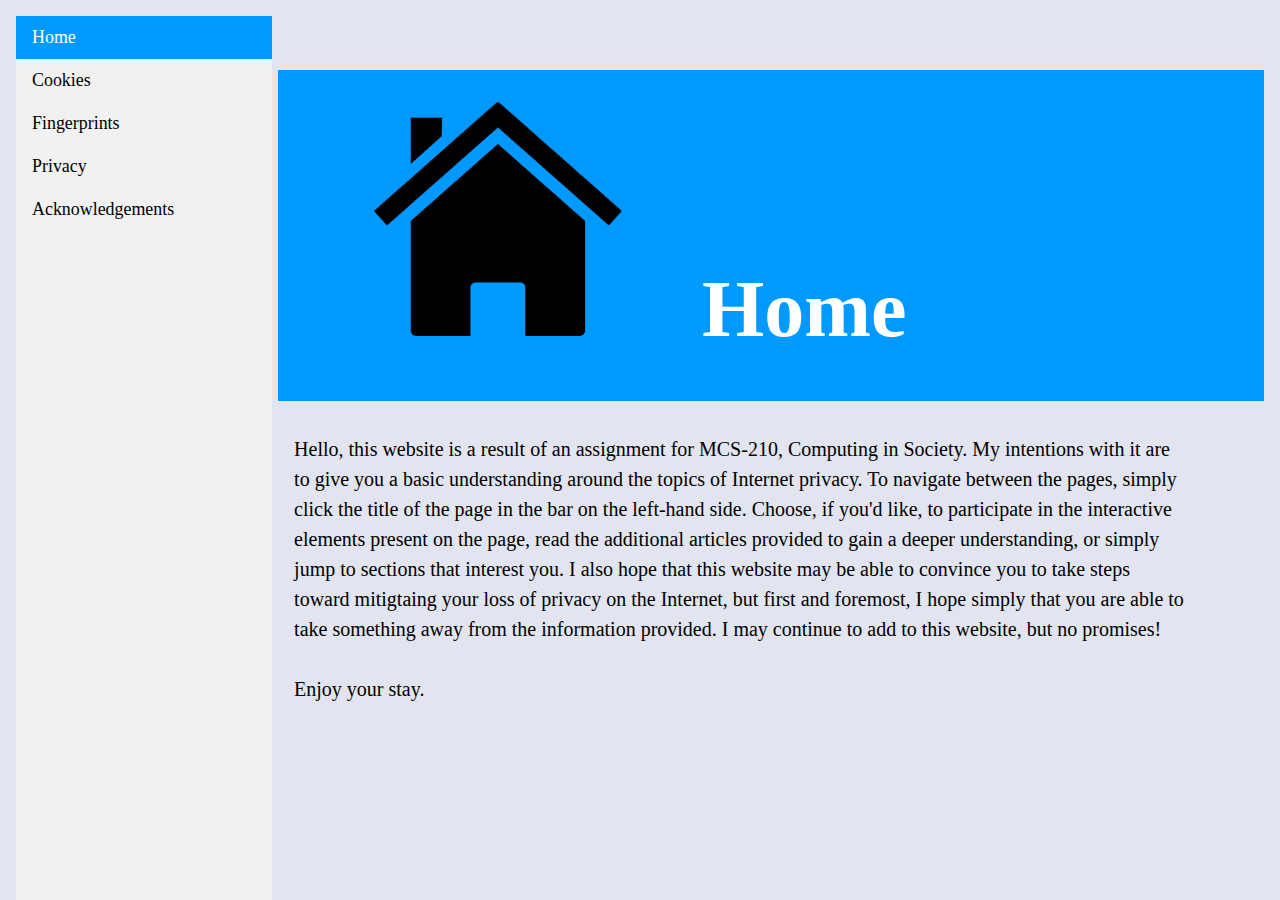
<file: index.html>
<!DOCTYPE html>

<html lang="en">
    <head>
        <link href="https://cdn.jsdelivr.net/npm/bootstrap@5.0.2/dist/css/bootstrap.min.css" rel="stylesheet" integrity="sha384-EVSTQN3/azprG1Anm3QDgpJLIm9Nao0Yz1ztcQTwFspd3yD65VohhpuuCOmLASjC" crossorigin="anonymous">
        <script src="https://cdn.jsdelivr.net/npm/bootstrap@5.0.2/dist/js/bootstrap.bundle.min.js" integrity="sha384-MrcW6ZMFYlzcLA8Nl+NtUVF0sA7MsXsP1UyJoMp4YLEuNSfAP+JcXn/tWtIaxVXM" crossorigin="anonymous"></script>
        <meta name="viewport" content="width=device-width, initial-scale=1.0">
        <link rel="icon" type="image/x-icon" href="https://fonts.gstatic.com/s/e/notoemoji/15.0/1f5ff/32.png">
        <title>Internet Privacy</title>

        <link href="styles.css" rel="stylesheet">
        <script src="script.js"></script>
    </head>
    <body>
        <ul class="navbar" aria-label="site" role="navigation">
            <li><n onclick="location.href='index.html';" class="active"> Home </n></li>
            <li><n onclick="location.href='cookies.html';"> Cookies </n></li>
            <li><n onclick="location.href='fingerprints.html';"> Fingerprints </n></li>
            <li><n onclick="location.href='privacy.html';"> Privacy </n></li>
            <li><n onclick="location.href='acknowledgements.html';">Acknowledgements</n></li>
        </ul>
        <h1 class="header"><img class="header_img" src="home.png" alt="cookie" width=26%>Home</h1>
        <p>
            Hello, this website is a result of an assignment for MCS-210, Computing in Society. My intentions with it are to give you a basic understanding
            around the topics of Internet privacy. To navigate between the pages, simply click the title of the page in the bar on the left-hand side.
            Choose, if you'd like, to participate in the interactive elements present on the page, read the additional articles provided to gain a deeper
            understanding, or simply jump to sections that interest you. I also hope that this website may be able to convince you to take steps toward
            mitigtaing your loss of privacy on the Internet, but first and foremost, I hope simply that you are able to take something away from the
            information provided. I may continue to add to this website, but no promises!<br><br>
            Enjoy your stay.
        </p>
    </body>
</html>
</file>
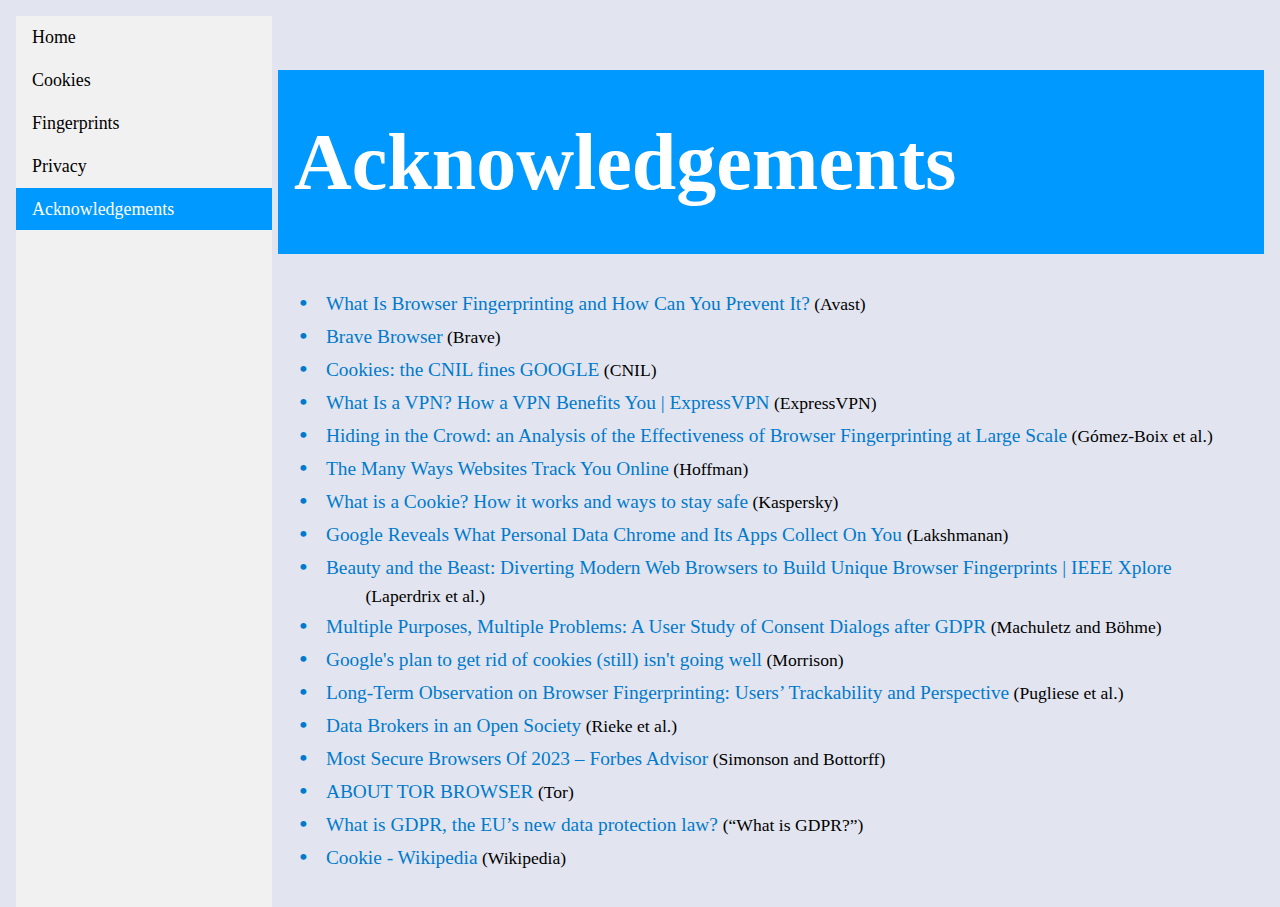
<file: acknowledgements.html>
<!DOCTYPE html>

<html lang="en">
    <head>
        <link href="https://cdn.jsdelivr.net/npm/bootstrap@5.0.2/dist/css/bootstrap.min.css" rel="stylesheet" integrity="sha384-EVSTQN3/azprG1Anm3QDgpJLIm9Nao0Yz1ztcQTwFspd3yD65VohhpuuCOmLASjC" crossorigin="anonymous">
        <script src="https://cdn.jsdelivr.net/npm/bootstrap@5.0.2/dist/js/bootstrap.bundle.min.js" integrity="sha384-MrcW6ZMFYlzcLA8Nl+NtUVF0sA7MsXsP1UyJoMp4YLEuNSfAP+JcXn/tWtIaxVXM" crossorigin="anonymous"></script>
        <meta name="viewport" content="width=device-width, initial-scale=1.0">
        <link rel="icon" type="image/x-icon" href="https://fonts.gstatic.com/s/e/notoemoji/15.0/1f5ff/32.png">
        <title>Internet Privacy</title>

        <link href="styles.css" rel="stylesheet">
        <script src="script.js"></script>
    </head>
    <body>
        <ul class="navbar" aria-label="site" role="navigation">
            <li><n onclick="location.href='index.html';">Home</n></li>
            <li><n onclick="location.href='cookies.html';">Cookies</n></li>
            <li><n onclick="location.href='fingerprints.html';">Fingerprints</n></li>
            <li><n onclick="location.href='privacy.html';">Privacy</n></li>
            <li><n onclick="location.href='acknowledgements.html';" class="active">Acknowledgements</n></li>
        </ul>
        <h1 class="header">Acknowledgements</h1>
        <ul class="bullet-list">
            <li>
                <a href="https://www.avast.com/c-what-is-browser-fingerprinting" target="_blank">
                What Is Browser Fingerprinting and How Can You Prevent It?</a> (Avast)
            </li>
            <li>
                <a href="https://brave.com/" target="_blank">Brave Browser</a> (Brave)
            </li>
            <li>
                <a href="https://www.cnil.fr/en/cookies-cnil-fines-google-total-150-million-euros-and-facebook-60-million-euros-non-compliance"
                target="_blank">Cookies: the CNIL fines GOOGLE</a> (CNIL)
            </li>
            <li>
                <a href="https://www.expressvpn.com/what-is-vpn#how-does-it-work" target="_blank">
                What Is a VPN? How a VPN Benefits You | ExpressVPN</a> (ExpressVPN)
            </li>
            <li>
                <a href="https://dl.acm.org/doi/pdf/10.1145/3178876.3186097" target="_blank">
                Hiding in the Crowd: an Analysis of the Effectiveness of Browser Fingerprinting at Large Scale</a> (Gómez-Boix et al.)
            </li>
            <li>
                <a href="https://www.howtogeek.com/115483/htg-explains-learn-how-websites-are-tracking-you-online/" target="_blank">
                The Many Ways Websites Track You Online</a>
                (Hoffman)
            </li>
            <li>
                <a href="https://www.kaspersky.com/resource-center/definitions/cookies" target="_blank">
                What is a Cookie? How it works and ways to stay safe</a>
                (Kaspersky)
            </li>
            <li>
                <a href="https://thehackernews.com/2021/03/google-to-reveals-what-personal-data.html" target="_blank">
                Google Reveals What Personal Data Chrome and Its Apps
                Collect On You </a> (Lakshmanan)
            </li>
            <li>
                <a href="https://ieeexplore.ieee.org/abstract/document/7546540"  target="_blank">
                Beauty and the Beast: Diverting Modern Web Browsers to Build Unique Browser Fingerprints | IEEE Xplore</a>
                (Laperdrix et al.)
            </li>
            <li>
                <a href="https://arxiv.org/abs/1908.10048" target="_blank">Multiple Purposes, Multiple Problems:
                A User Study of Consent Dialogs after GDPR</a>  (Machuletz and Böhme)
            </li>
            <li>
                <a href="https://www.vox.com/recode/2021/6/24/22548700/google-cookies-ban-delay-floc-tracking" target="_blank">
                Google's plan to get rid of cookies (still) isn't going well</a> (Morrison)
            </li>
            <li>
                <a href="https://petsymposium.org/popets/2020/popets-2020-0041.pdf" target="_blank"
                >Long-Term Observation on Browser Fingerprinting: Users’ Trackability and Perspective</a> (Pugliese et al.)
            </li>
            <li>
                <a href="https://pure.uva.nl/ws/files/42705994/9034957.pdf" target="_blank">
                Data Brokers in an Open Society</a> (Rieke et al.)
            </li>
            <li>
                <a href="https://www.forbes.com/advisor/business/software/secure-browsers/" target="_blank"
                >Most Secure Browsers Of 2023 – Forbes Advisor</a> (Simonson and Bottorff)
            </li>
            <li>
                <a href="https://tb-manual.torproject.org/about/" target="_blank">ABOUT TOR BROWSER</a> (Tor)
            </li>
            <li>
                <a href="https://gdpr.eu/what-is-gdpr/" target="_blank">What is GDPR, the EU’s new data protection law?
                </a> (“What is GDPR?”)
            </li>
            <li id="wiki">
                <a class="fakelink">Cookie - Wikipedia</a>
                (Wikipedia)
            </li>
        </ul>
        <script>
            document.getElementById('wiki').addEventListener('click', function(event) {
                alert("I didn't actually cite Wikipedia");
                window.open("https://www.youtube.com/watch?v=dQw4w9WgXcQ_blank");
            });

        </script>
    </body>
</html>
</file>
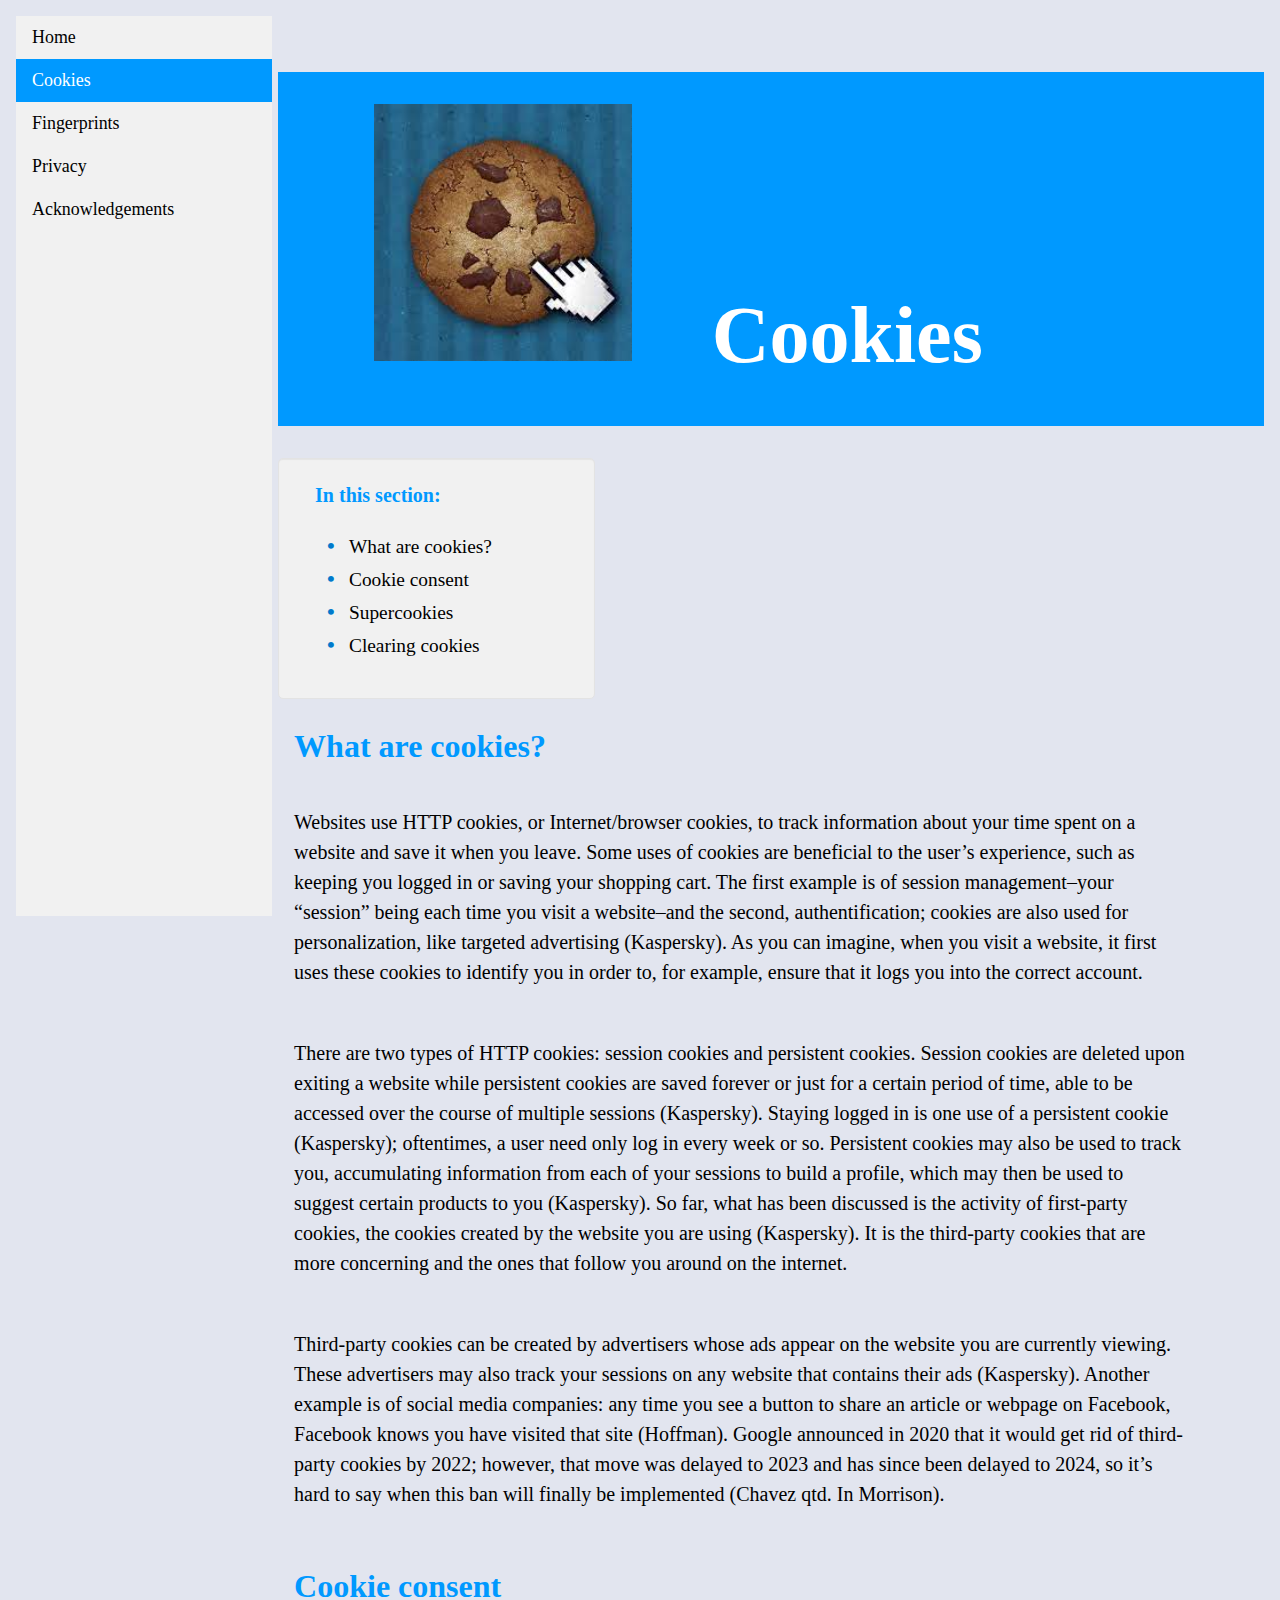
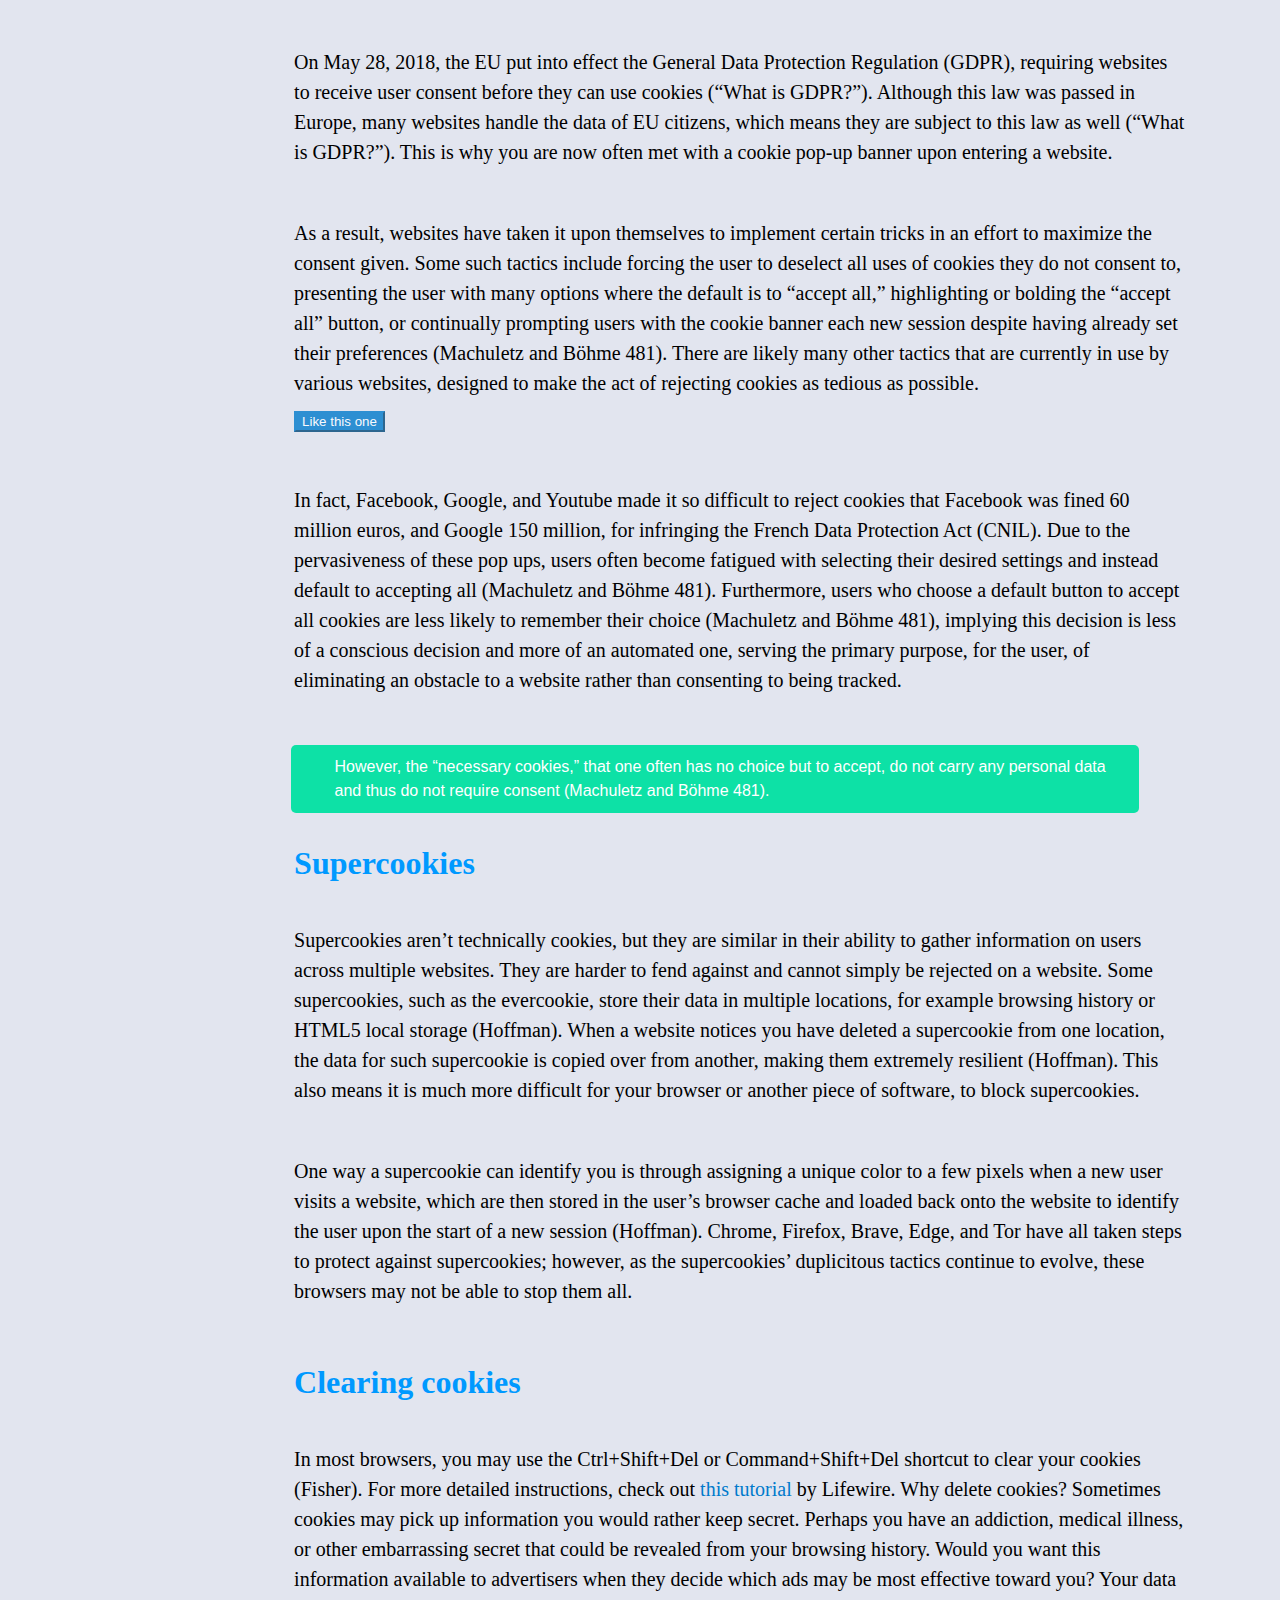
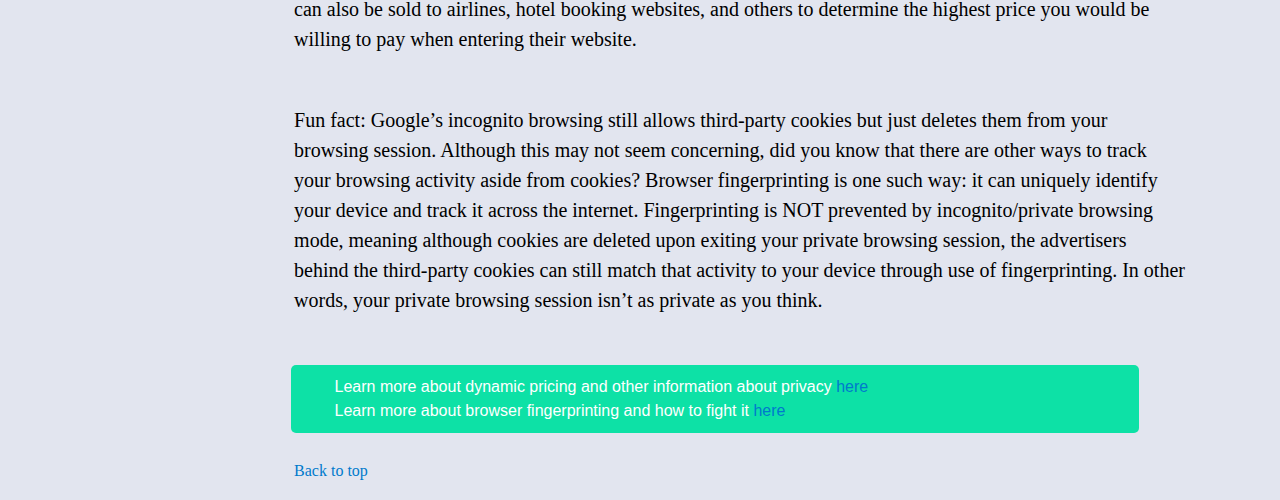
<file: cookies.html>
<!DOCTYPE html>

<html lang="en">
    <head>
        <link href="https://cdn.jsdelivr.net/npm/bootstrap@5.0.2/dist/css/bootstrap.min.css" rel="stylesheet" integrity="sha384-EVSTQN3/azprG1Anm3QDgpJLIm9Nao0Yz1ztcQTwFspd3yD65VohhpuuCOmLASjC" crossorigin="anonymous">
        <script src="https://cdn.jsdelivr.net/npm/bootstrap@5.0.2/dist/js/bootstrap.bundle.min.js" integrity="sha384-MrcW6ZMFYlzcLA8Nl+NtUVF0sA7MsXsP1UyJoMp4YLEuNSfAP+JcXn/tWtIaxVXM" crossorigin="anonymous"></script>
        <meta name="viewport" content="width=device-width, initial-scale=1.0">
        <link rel="icon" type="image/x-icon" href="https://fonts.gstatic.com/s/e/notoemoji/15.0/1f5ff/32.png">
        <title>Internet Privacy</title>

        <link href="styles.css" rel="stylesheet">
        <script type="text/javascript" src="script.js"></script>
    </head>
    <body>
        <ul class="navbar" aria-label="site" role="navigation">
            <li><n onclick="location.href='index.html';">Home</n></li>
            <li><n onclick="location.href='cookies.html';" class="active">Cookies</n></li>
            <li><n onclick="location.href='fingerprints.html';">Fingerprints</n></li>
            <li><n onclick="location.href='privacy.html';">Privacy</n></li>
            <li><n onclick="location.href='acknowledgements.html';">Acknowledgements</n></li>
        </ul>
        <div id="counter" class="ndiv"></div>
        <h1 class="header"><img class="header_img" usemap="#cookiemap" src="cookie_clicker.jpg" alt="cookie" width=27%>Cookies</h1>
        <map name="cookiemap">
            <area id="counter_plus" shape="circle" coords="160,80,63">
        </map>
        <br style="display:none;">
        <div class="container-box" aria-label="page" role="navigation">
            <div class="content-header">In this section:</div>
            <ul class="content-box">
                <li><a onclick="location.href='#c_definition';">What are cookies?</a></li>
                <li><a onclick="location.href='#consent';">Cookie consent</a></li>
                <li><a onclick="location.href='#supercookies';">Supercookies</a></li>
                <li><a onclick="location.href='#clearing';">Clearing cookies</a></li>
            </ul>
        </div>
        <h1 class="heading" id="c_definition">What are cookies?</h1>
        <p>
            Websites use HTTP cookies, or Internet/browser cookies, to track information about your time spent on a website and save it when you leave.
            Some uses of cookies are beneficial to the user’s experience, such as keeping you logged in or saving your shopping cart. The first example
            is of session management–your “session” being each time you visit a website–and the second, authentification; cookies are also used for
            personalization, like targeted advertising (Kaspersky). As you can imagine, when you visit a website, it first uses these cookies to identify
            you in order to, for example, ensure that it logs you into the correct account.
        </p>
        <p>
            There are two types of HTTP cookies: session cookies and persistent cookies. Session cookies are deleted upon exiting a website while
            persistent cookies are saved forever or just for a certain period of time, able to be accessed over the course of multiple sessions
            (Kaspersky). Staying logged in is one use of a persistent cookie (Kaspersky); oftentimes, a user need only log in every week or so.
            Persistent cookies may also be used to track you, accumulating information from each of your sessions to build a profile, which may then
            be used to suggest certain products to you (Kaspersky). So far, what has been discussed is the activity of first-party cookies, the cookies
            created by the website you are using (Kaspersky). It is the third-party cookies that are more concerning and the ones that follow you around
            on the internet.
        </p>
        <p>
            Third-party cookies can be created by advertisers whose ads appear on the website you are currently viewing. These advertisers may also
            track your sessions on any website that contains their ads (Kaspersky). Another example is of social media companies: any time you see a
            button to share an article or webpage on Facebook, Facebook knows you have visited that site (Hoffman). Google announced in 2020 that it
            would get rid of third-party cookies by 2022; however, that move was delayed to 2023 and has since been delayed to 2024, so it’s hard to
            say when this ban will finally be implemented (Chavez qtd. In Morrison).
        </p>
        <h1 class="heading" id="consent">Cookie consent</h1>
        <p>
            On May 28, 2018, the EU put into effect the General Data Protection Regulation (GDPR), requiring websites to receive user consent before
            they can use cookies (“What is GDPR?”). Although this law was passed in Europe, many websites handle the data of EU citizens, which means
            they are subject to this law as well (“What is GDPR?”). This is why you are now often met with a cookie pop-up banner upon entering a website.
        </p>
        <p>
            As a result, websites have taken it upon themselves to implement certain tricks in an effort to maximize the consent given. Some such
            tactics include forcing the user to deselect all uses of cookies they do not consent to, presenting the user with many options where the
            default is to “accept all,” highlighting or bolding the “accept all” button, or continually prompting users with the cookie banner each
            new session despite having already set their preferences (Machuletz and Böhme 481). There are likely many other tactics that are currently
            in use by various websites, designed to make the act of rejecting cookies as tedious as possible. <br>
            <button id="open_banner">Like this one</button>
        </p>
        <div id="snackbar" aria-label="popup-content" role="complementary">Don't worry, this website doesn't actually collect cookies.</div>
        <div id="cookie_banner" class="popup" aria-label="cookie banner" role="complementary">
            <div class="popup-content" style="height:30%">
                <h2 class="popup-heading" style="color: #007acc; text-align: left;">This website uses cookies.</h2>
                <div style="max-width:100%;">Cookies help us By clicking “Accept all cookies”, you agree that we can store cookies on your device and
                    disclose information in accordance with our cookies policy.<br><br><br><br></div>
                <button id="accept_cookies" style="opacity:100%;">Accept all cookies</button>
                <button id="reject_cookies" style="opacity:100%;">Reject all cookies</button>
            </div>
        </div>
        <div id="certificate" class="popup" aria-label="certificate banner" role="complementary">
            <div class="popup-content" style="width:80%; max-height:100%">
                <h2 class="popup-heading">Congratulations!</h2>
                <div style="font-size: 1.1em; max-width:100%; max-height:100%">
                    You managed to evade the cookies. Feel free to download, print, or save this certificate as your wallpaper to serve as a reminder of
                    your accomplishment.<br>
                <img src="certificate.png" alt="certificate of completion" class="popup-image">
            </div>
            <p><br></p>

            <a href="certificate.png" download>
                <button type="button" class="button" id="d_certificate">Download</button>
            </a>
            <button type="button" id="p_certificate">Print</button>
            </div>
        </div>
        <p>
            In fact, Facebook, Google, and Youtube made it so difficult to reject cookies that Facebook was fined 60 million euros, and Google 150
            million, for infringing the French Data Protection Act (CNIL). Due to the pervasiveness of these pop ups, users often become fatigued with
            selecting their desired settings and instead default to accepting all (Machuletz and Böhme 481). Furthermore, users who choose a default
            button to accept all cookies are less likely to remember their choice (Machuletz and Böhme 481), implying this decision is less of a
            conscious decision and more of an automated one, serving the primary purpose, for the user, of eliminating an obstacle to a website rather
            than consenting to being tracked.
        </p>
        <div class="tip" aria-label="tip" role="complementary">However, the “necessary cookies,” that one often has no choice but to accept, do not carry
            any personal data and thus do not require consent
            (Machuletz and Böhme 481).</div>
        <h1 id="supercookies" class="heading">Supercookies</h1>
        <p>
            Supercookies aren’t technically cookies, but they are similar in their ability to gather information on users across multiple websites.
            They are harder to fend against and cannot simply be rejected on a website. Some supercookies, such as the evercookie, store their data
            in multiple locations, for example browsing history or HTML5 local storage (Hoffman). When a website notices you have deleted a supercookie
            from one location, the data for such supercookie is copied over from another, making them extremely resilient (Hoffman). This also means it
            is much more difficult for your browser or another piece of software, to block supercookies.
        </p>
        <p>
            One way a supercookie can identify you is through assigning a unique color to a few pixels when a new user visits a website, which are then
            stored in the user’s browser cache and loaded back onto the website to identify the user upon the start of a new session (Hoffman). Chrome,
            Firefox, Brave, Edge, and Tor have all taken steps to protect against supercookies; however, as the supercookies’ duplicitous tactics continue
            to evolve, these browsers may not be able to stop them all.
        </p>
        <h1 id="clearing" class="heading">Clearing cookies</h1>
        <p>
            In most browsers, you may use the Ctrl+Shift+Del or Command+Shift+Del shortcut to clear your cookies (Fisher). For more detailed instructions,
            check out <a href= "https://www.lifewire.com/how-to-delete-cookies-2617981" target="_blank">this tutorial</a>
            by Lifewire.
            Why delete cookies? Sometimes cookies may pick up information you would rather keep secret. Perhaps you have an addiction, medical illness,
            or other embarrassing secret that could be revealed from your browsing history. Would you want this information available to advertisers
            when they decide which ads may be most effective toward you? Your data can also be sold to airlines, hotel booking websites, and others to
            determine the highest price you would be willing to pay when entering their website.
        </p>
        <p>
            Fun fact: Google’s incognito browsing still allows third-party cookies but just deletes them from your browsing session. Although this may
            not seem concerning, did you know that there are other ways to track your browsing activity aside from cookies? Browser fingerprinting is
            one such way: it can uniquely identify your device and track it across the internet. Fingerprinting is NOT prevented by incognito/private
            browsing mode, meaning although cookies are deleted upon exiting your private browsing session, the advertisers behind the third-party
            cookies can still match that activity to your device through use of fingerprinting. In other words, your private browsing session isn’t
            as private as you think.
        </p>
        <div class="tip" aria-label="tip" role="complementary">
            Learn more about dynamic pricing and other information about privacy <a href="privacy.html" target="_blank">here</a> <br>
            Learn more about browser fingerprinting and how to fight it <a href="fingerprints.html" target="_blank">here</a>
        </div>
        <footer class="ndiv"><a href="cookies.html">Back to top</a></footer>


        <script>
            const button = document.getElementById("reject_cookies");
            var posInfo = button.getBoundingClientRect();
            const buttonWidth = posInfo.width;
            const buttonHeight = posInfo.height;
            const maxWidth = (window.innerWidth * 0.65) - buttonWidth;
            const maxHeight = (window.innerHeight *0.9)- buttonHeight;
            const snackbar = document.getElementById("snackbar");

            /* Opens and closes the popup */
            open_banner.addEventListener("click", function () {
                cookie_banner.classList.add("show");
                /* Reset the position each time popup opens */
                /* the best solution I could find */
                button.style.left = 0;
                button.style.top = 0;
                button.style.marginTop = "34%";
                button.style.marginLeft = "52%";

            });
            accept_cookies.addEventListener("click", function() {
                cookie_banner.classList.remove("show");
                setTimeout(function(){snackbar.className = "show";},400);
                // After 3 seconds, remove the show class from DIV
                setTimeout(function(){ snackbar.className = snackbar.className.replace("show", ""); }, 3000);
            });
            reject_cookies.addEventListener("click", function() {
                cookie_banner.classList.remove("show");
                certificate.classList.add("show");
            })
            d_certificate.addEventListener("click", function() {
                certificate.classList.remove("show");
            })
            p_certificate.addEventListener("click", function() {
                certificate.classList.remove("show");
                printImg("certificate.png");
            })
            /* Opens a print form for certificate
               Thanks to Mosh Feu on Stack Overflow: https://stackoverflow.com/questions/38681922/print-button-to-print-a-attached-image */
            function printImg(url) {
                var win = window.open('');
                win.document.write('<img src="' + url + '" onload="window.print();window.close()" />');
                win.focus();
            }

            /* Runaway button--referenced tutorial by Youtuber PortEXE:
               https://www.youtube.com/watch?v=Cy6ALx6gx9w */
            reject_cookies.addEventListener("mouseover", () => {
                button.style.left = Math.floor(Math.random() * (maxWidth+1)-680) + 'px';
                button.style.top = Math.floor(Math.random() * (maxHeight)-450) + 'px';
            });

            // Cookie Clicker easter egg
            let cc = document.getElementById('counter_plus');
            let counter = document.getElementById('counter');
            let count = 0;
            let clicks = 1;
            let goal = 100;
            cc.addEventListener('click', function() {
                count += clicks;
                counter.innerHTML = count;
                if (count >= goal) {
                    clicks *= 10;
                    goal *= 100;
                }
            });

        </script>

    </body>
</html>
</file>
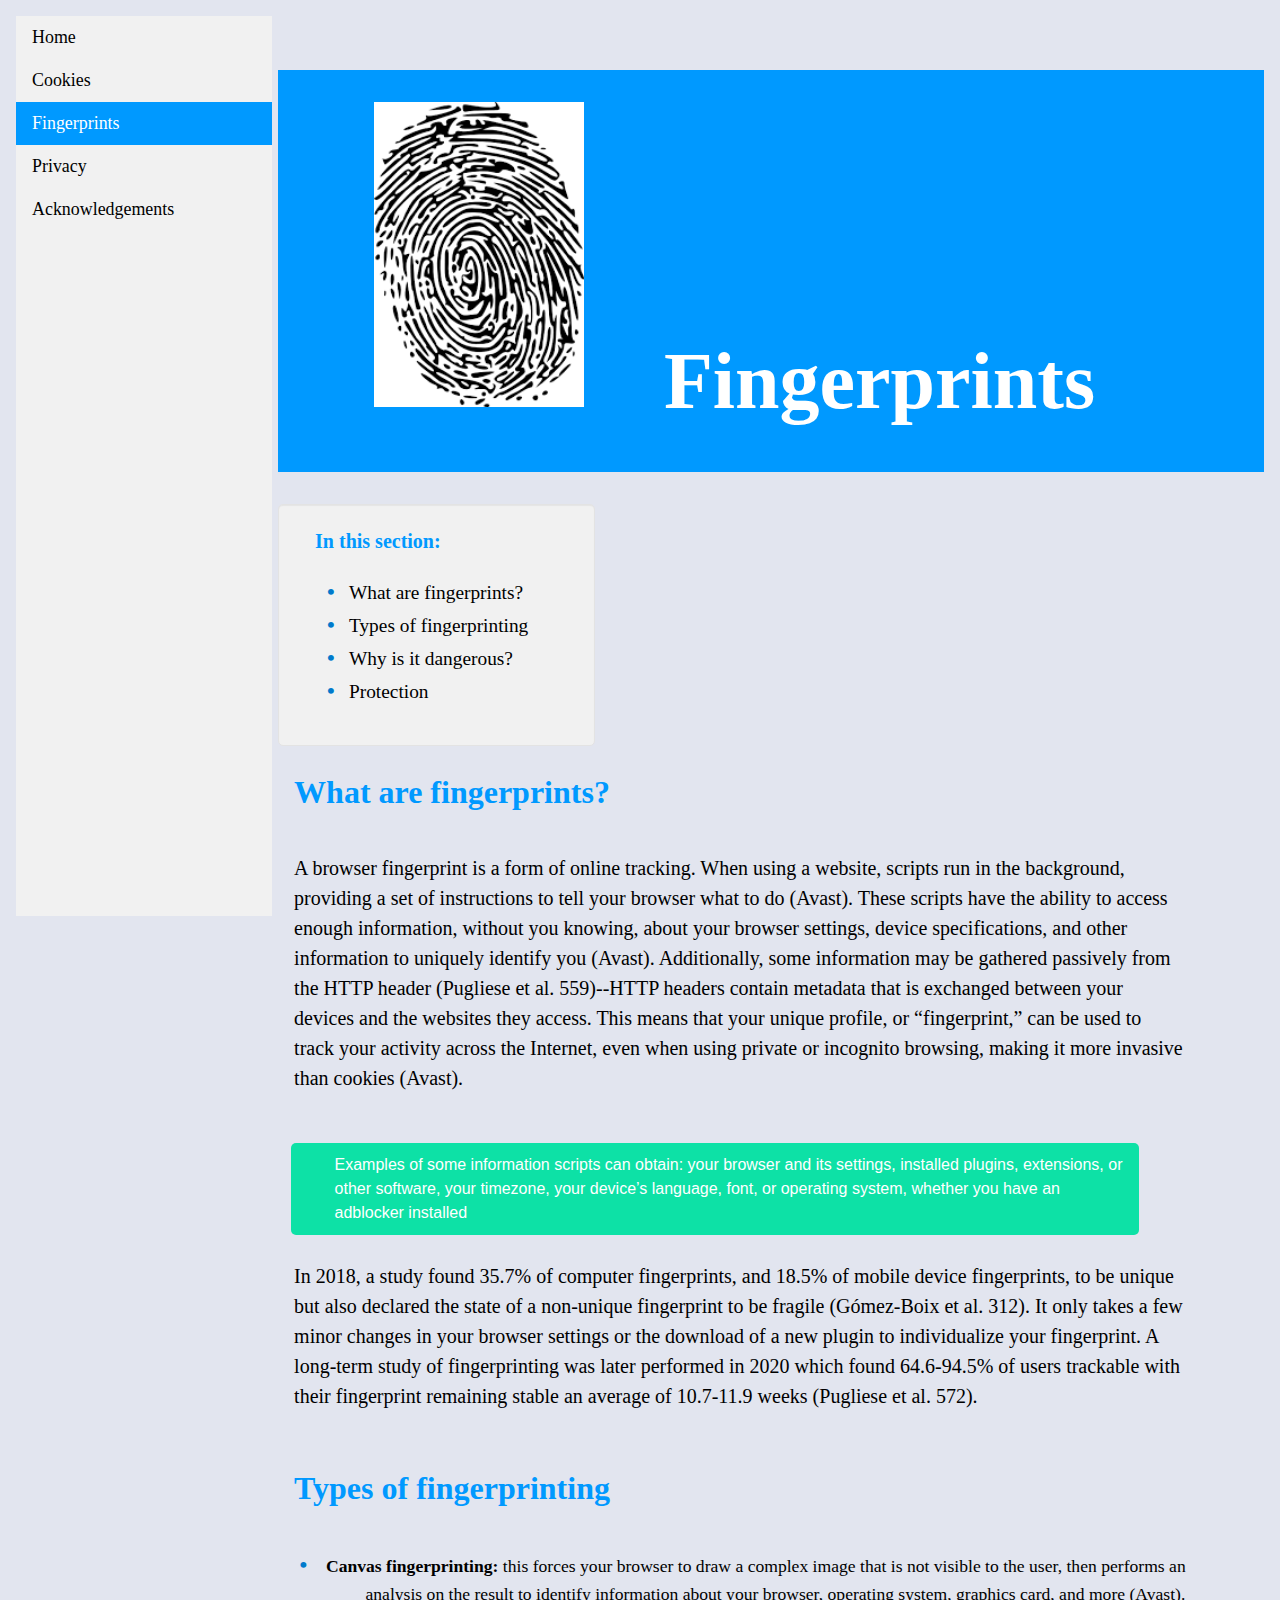
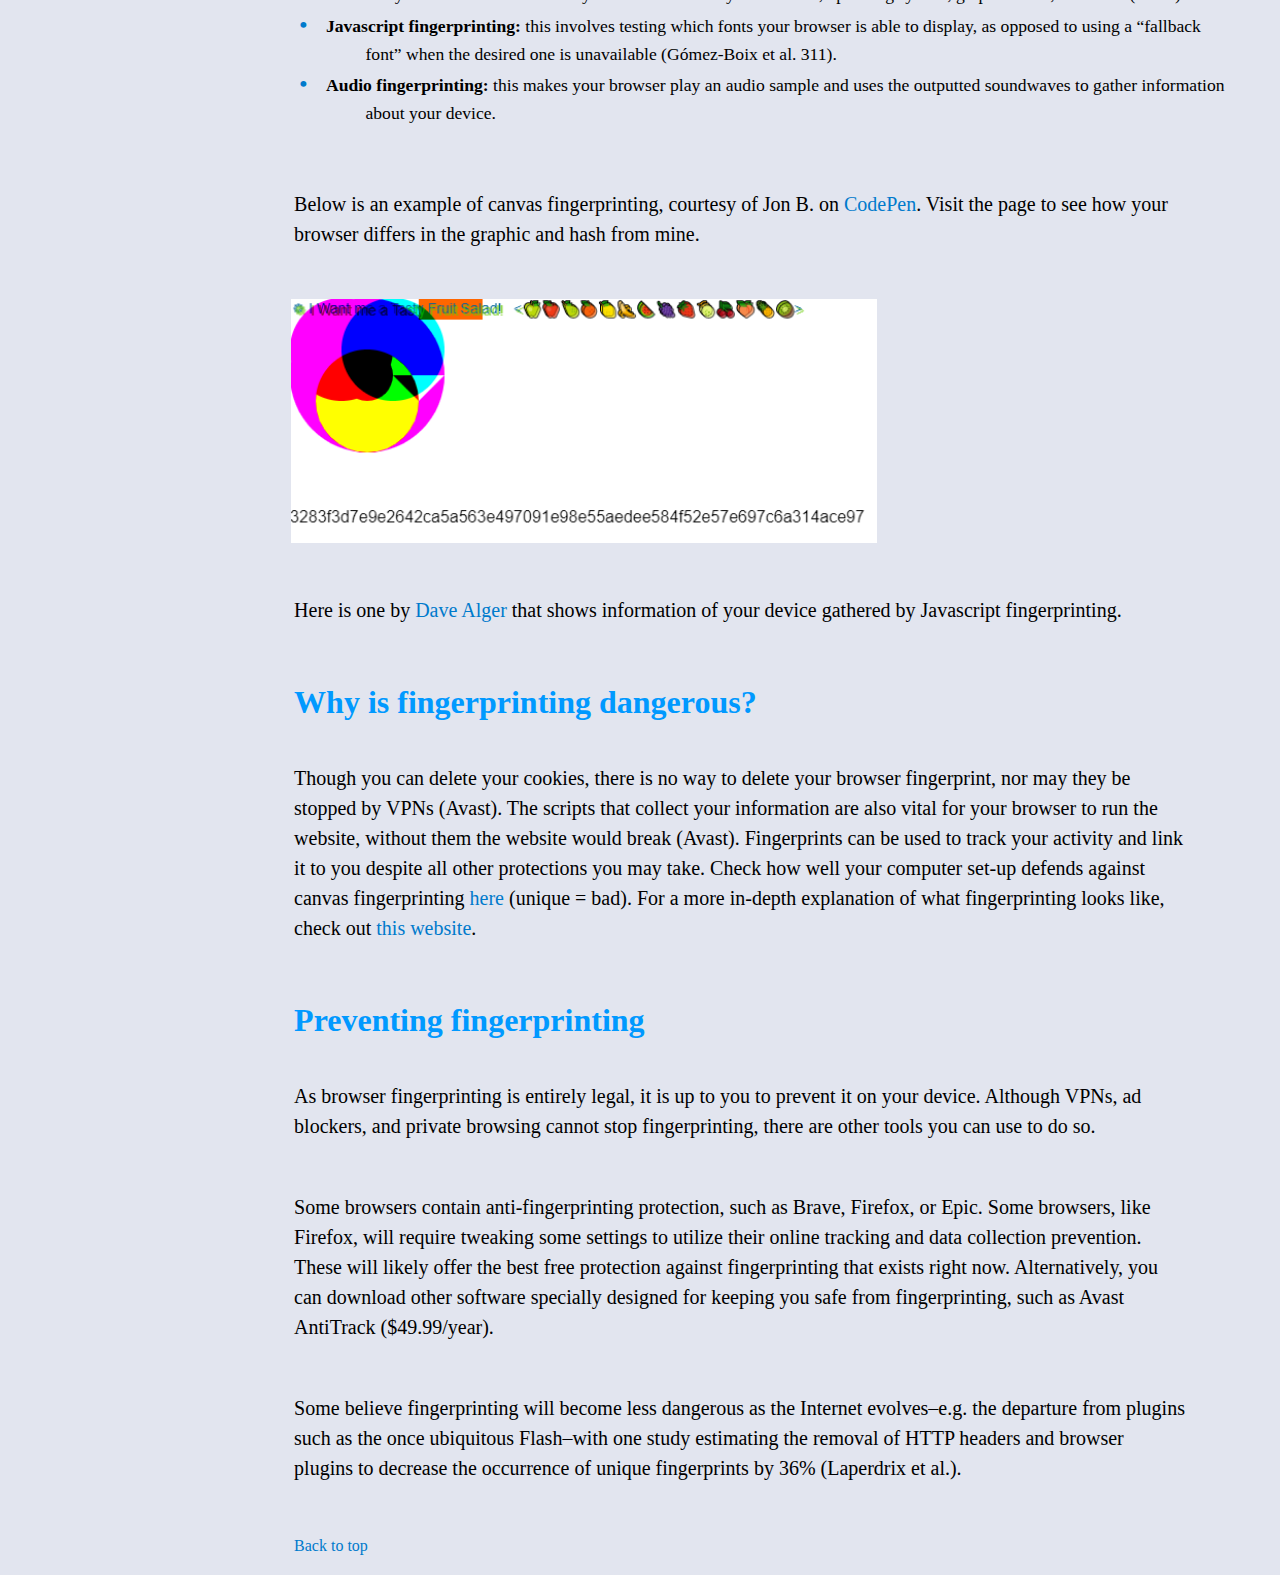
<file: fingerprints.html>
<!DOCTYPE html>

<html lang="en">
    <head>
        <link href="https://cdn.jsdelivr.net/npm/bootstrap@5.0.2/dist/css/bootstrap.min.css" rel="stylesheet" integrity="sha384-EVSTQN3/azprG1Anm3QDgpJLIm9Nao0Yz1ztcQTwFspd3yD65VohhpuuCOmLASjC" crossorigin="anonymous">
        <script src="https://cdn.jsdelivr.net/npm/bootstrap@5.0.2/dist/js/bootstrap.bundle.min.js" integrity="sha384-MrcW6ZMFYlzcLA8Nl+NtUVF0sA7MsXsP1UyJoMp4YLEuNSfAP+JcXn/tWtIaxVXM" crossorigin="anonymous"></script>
        <meta name="viewport" content="width=device-width, initial-scale=1.0">
        <link rel="icon" type="image/x-icon" href="https://fonts.gstatic.com/s/e/notoemoji/15.0/1f5ff/32.png">
        <title>Internet Privacy</title>

        <link href="styles.css" rel="stylesheet">
        <script src="script.js"></script>
    </head>
    <body>
        <ul class="navbar" aria-label="site" role="navigation">
            <li><n onclick="location.href='index.html';">Home</n></li>
            <li><n onclick="location.href='cookies.html';">Cookies</n></li>
            <li><n onclick="location.href='fingerprints.html';" class="active">Fingerprints</n></li>
            <li><n onclick="location.href='privacy.html';">Privacy</n></li>
            <li><n onclick="location.href='acknowledgements.html';">Acknowledgements</n></li>
        </ul>
        <h1 class="header"><img class="header_img" src="thumbprint.png" alt="thumbprint" width=22%>Fingerprints</h1>
        <div class="container-box" aria-label="page" role="navigation">
            <div class="content-header">In this section:</div>
            <ul class="content-box">
                <li><a onclick="location.href='#f_definition';">What are fingerprints?</a></li>
                <li><a onclick="location.href='#types';">Types of fingerprinting</a></li>
                <li><a onclick="location.href='#why_dangerous';">Why is it dangerous?</a></li>
                <li><a onclick="location.href='#protection';">Protection</a></li>
            </ul>
        </div>
        <h1 class="heading" id="f_definition">What are fingerprints?</h1>
        <p>
            A browser fingerprint is a form of online tracking. When using a website, scripts run in the background, providing a set of instructions
            to tell your browser what to do (Avast). These scripts have the ability to access enough information, without you knowing, about your browser
            settings, device specifications, and other information to uniquely identify you (Avast). Additionally, some information may be gathered
            passively from the HTTP header (Pugliese et al. 559)--HTTP headers contain metadata that is exchanged between your devices and the websites
            they access. This means that your unique profile, or “fingerprint,” can be used to track your activity across the Internet, even when using
            private or incognito browsing, making it more invasive than cookies (Avast).
        </p>
        <div class="tip" aria-label="tip" role="complementary">
            Examples of some information scripts can obtain: your browser and its settings, installed plugins, extensions, or other software, your
            timezone, your device’s language, font, or operating system, whether you have an adblocker installed
        </div>
        <p>
            In 2018, a study found 35.7% of computer fingerprints, and 18.5% of mobile device fingerprints, to be unique but also declared the state of
            a non-unique fingerprint to be fragile (Gómez-Boix et al. 312). It only takes a few minor changes in your browser settings or the download
            of a new plugin to individualize your fingerprint. A long-term study of fingerprinting was later performed in 2020 which found 64.6-94.5%
            of users trackable with their fingerprint remaining stable an average of 10.7-11.9 weeks (Pugliese et al. 572).
        </p>
        <h1 class="heading" id="types">Types of fingerprinting</h1>
        <ul class="bullet-list">
            <li>
                <strong>Canvas fingerprinting:</strong> this forces your browser to draw a complex image that is not visible to the user, then performs
                an analysis on the result to identify information about your browser, operating system, graphics card, and more (Avast).
            </li>
            <li>
                <strong>Javascript fingerprinting:</strong> this involves testing which fonts your browser is able to display, as opposed to using a
                “fallback font” when the desired one is unavailable (Gómez-Boix et al. 311).
            </li>
            <li>
                <strong>Audio fingerprinting:</strong> this makes your browser play an audio sample and uses the outputted soundwaves to gather information
                about your device.
            </li>
        </ul>
        <br>
        <p>
            Below is an example of canvas fingerprinting, courtesy of Jon B. on <a href="https://codepen.io/jon/pen/rwBbgQ"
            target="_blank" title="https://codepen.io/jon/pen/rwBbgQ">CodePen</a>. Visit the page to see how your browser differs in
            the graphic and hash from mine.
        </p>
        <img src="canvas_fingerprint.png" alt="An example of canvas fingerprinting." width=47% style="margin-left: 22%;">
        <br><br>
        <p> Here is one by <a href="https://codepen.io/run-time/pen/XJNXWV" target="_blank">Dave Alger</a>
             that shows information of your device gathered by Javascript fingerprinting.
         </p>
        <h1 class="heading" id="why_dangerous">Why is fingerprinting dangerous?</h1>
        <p>
            Though you can delete your cookies, there is no way to delete your browser fingerprint, nor may they be stopped by VPNs (Avast). The scripts
            that collect your information are also vital for your browser to run the website, without them the website would break (Avast). Fingerprints
            can be used to track your activity and link it to you despite all other protections you may take. Check how well your computer set-up defends
            against canvas fingerprinting <a href="https://browserleaks.com/canvas" target="_blank">here</a>
            (unique = bad). For a more in-depth explanation of what fingerprinting looks like, check out <a href="https://coveryourtracks.eff.org/"
            target="blank">this website</a>.
        </p>
        <h1 class="heading" id="protection">Preventing fingerprinting</h1>
        <p>
            As browser fingerprinting is entirely legal, it is up to you to prevent it on your device. Although VPNs, ad blockers, and private browsing
            cannot stop fingerprinting, there are other tools you can use to do so.
        </p>
        <p>
            Some browsers contain anti-fingerprinting protection, such as Brave, Firefox, or Epic. Some browsers, like Firefox, will require tweaking
            some settings to utilize their online tracking and data collection prevention. These will likely offer the best free protection against
            fingerprinting that exists right now. Alternatively, you can download other software specially designed for keeping you safe from
            fingerprinting, such as Avast AntiTrack ($49.99/year).
        </p>
        <p>
            Some believe fingerprinting will become less dangerous as the Internet evolves–e.g. the departure from plugins such as the
            once ubiquitous Flash–with one study estimating the removal of HTTP headers and browser plugins to decrease the occurrence of unique
            fingerprints by 36% (Laperdrix et al.).
        </p>
        <footer class="ndiv"><a href="fingerprints.html">Back to top</a></footer>
    </body>
</html>
</file>
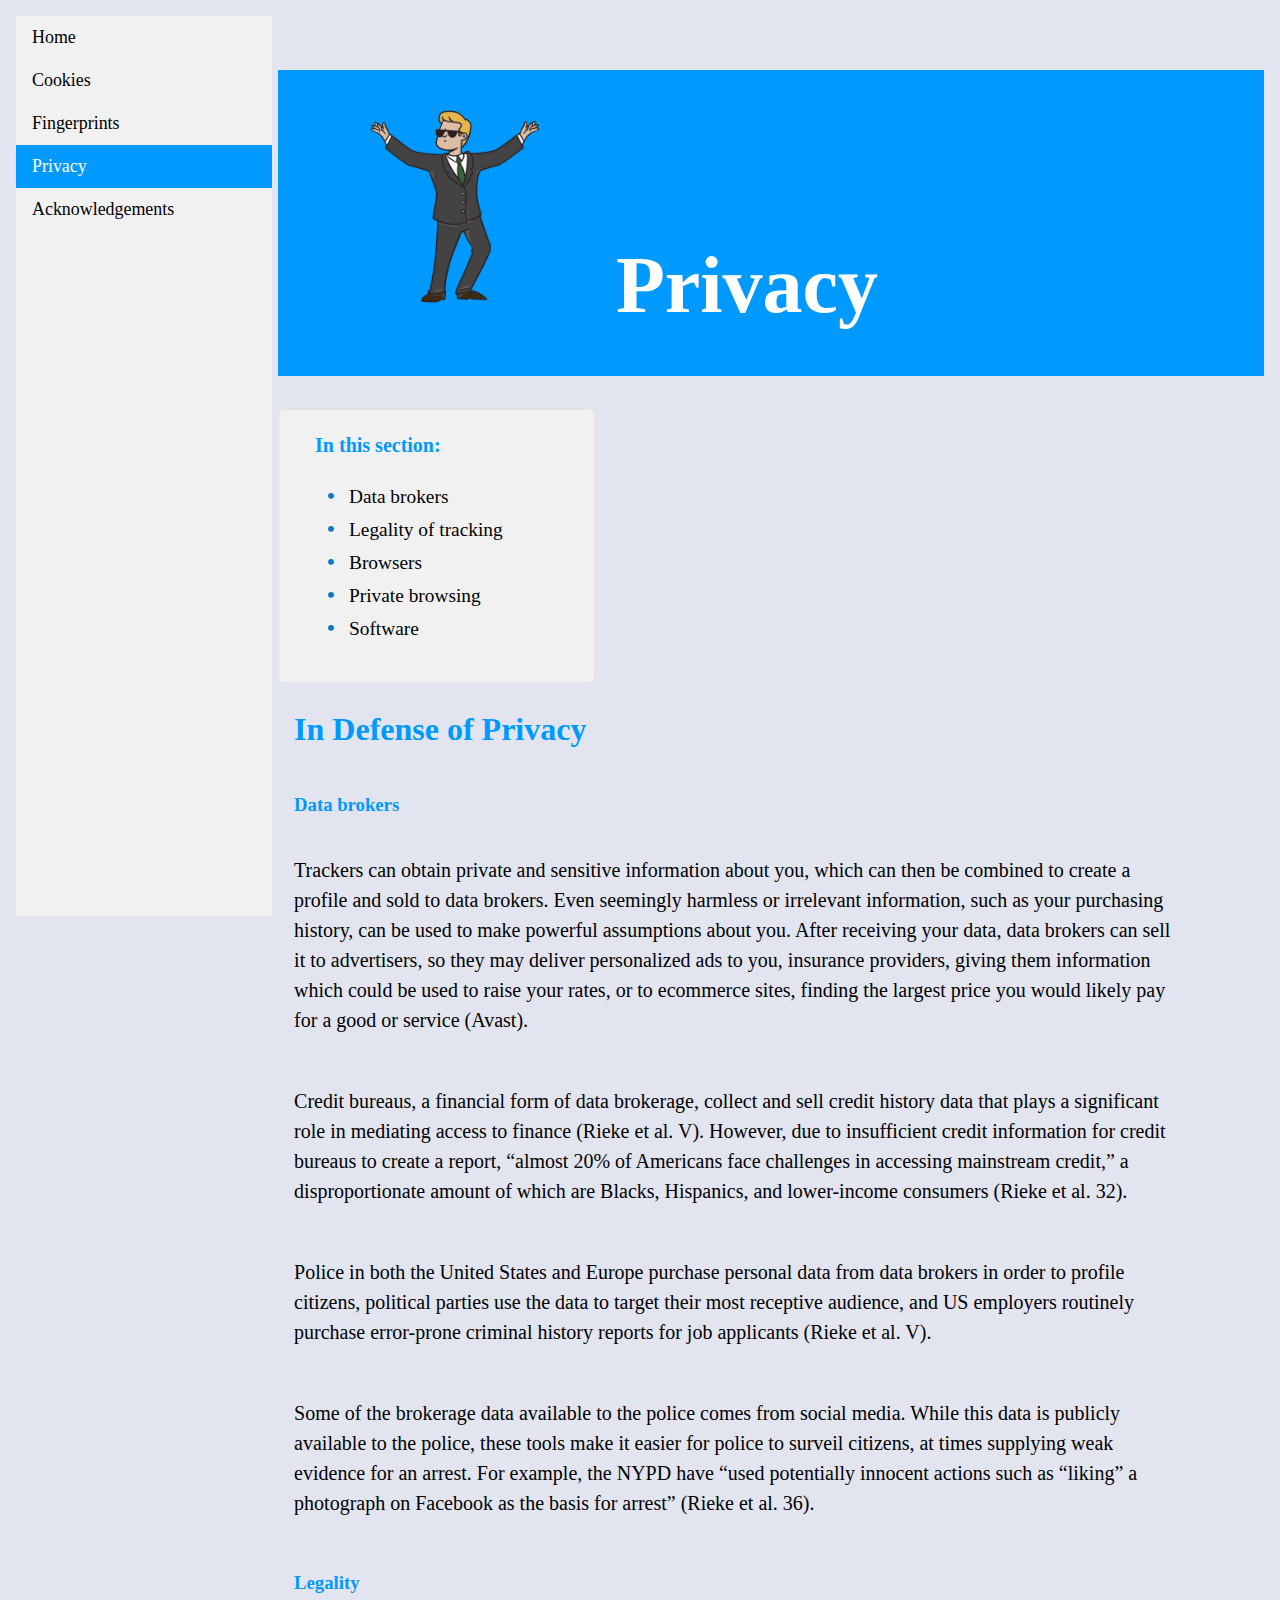
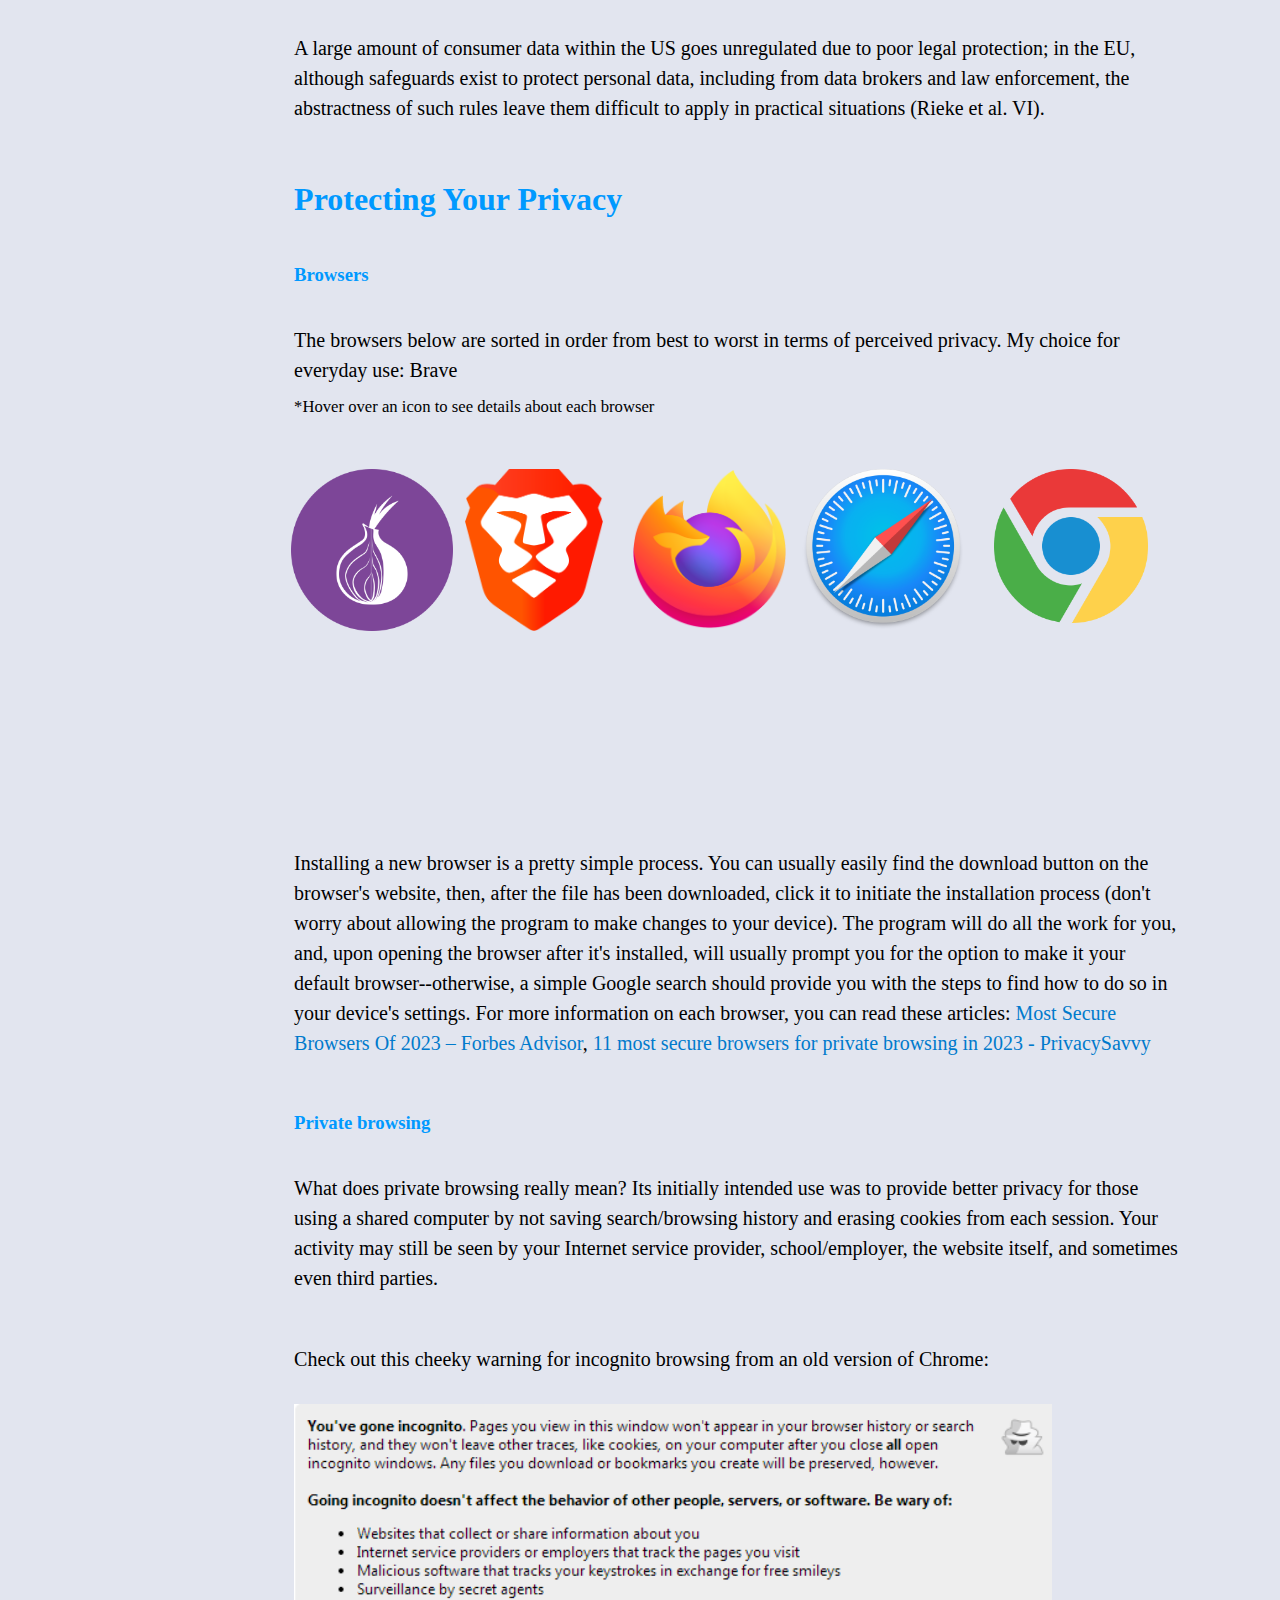
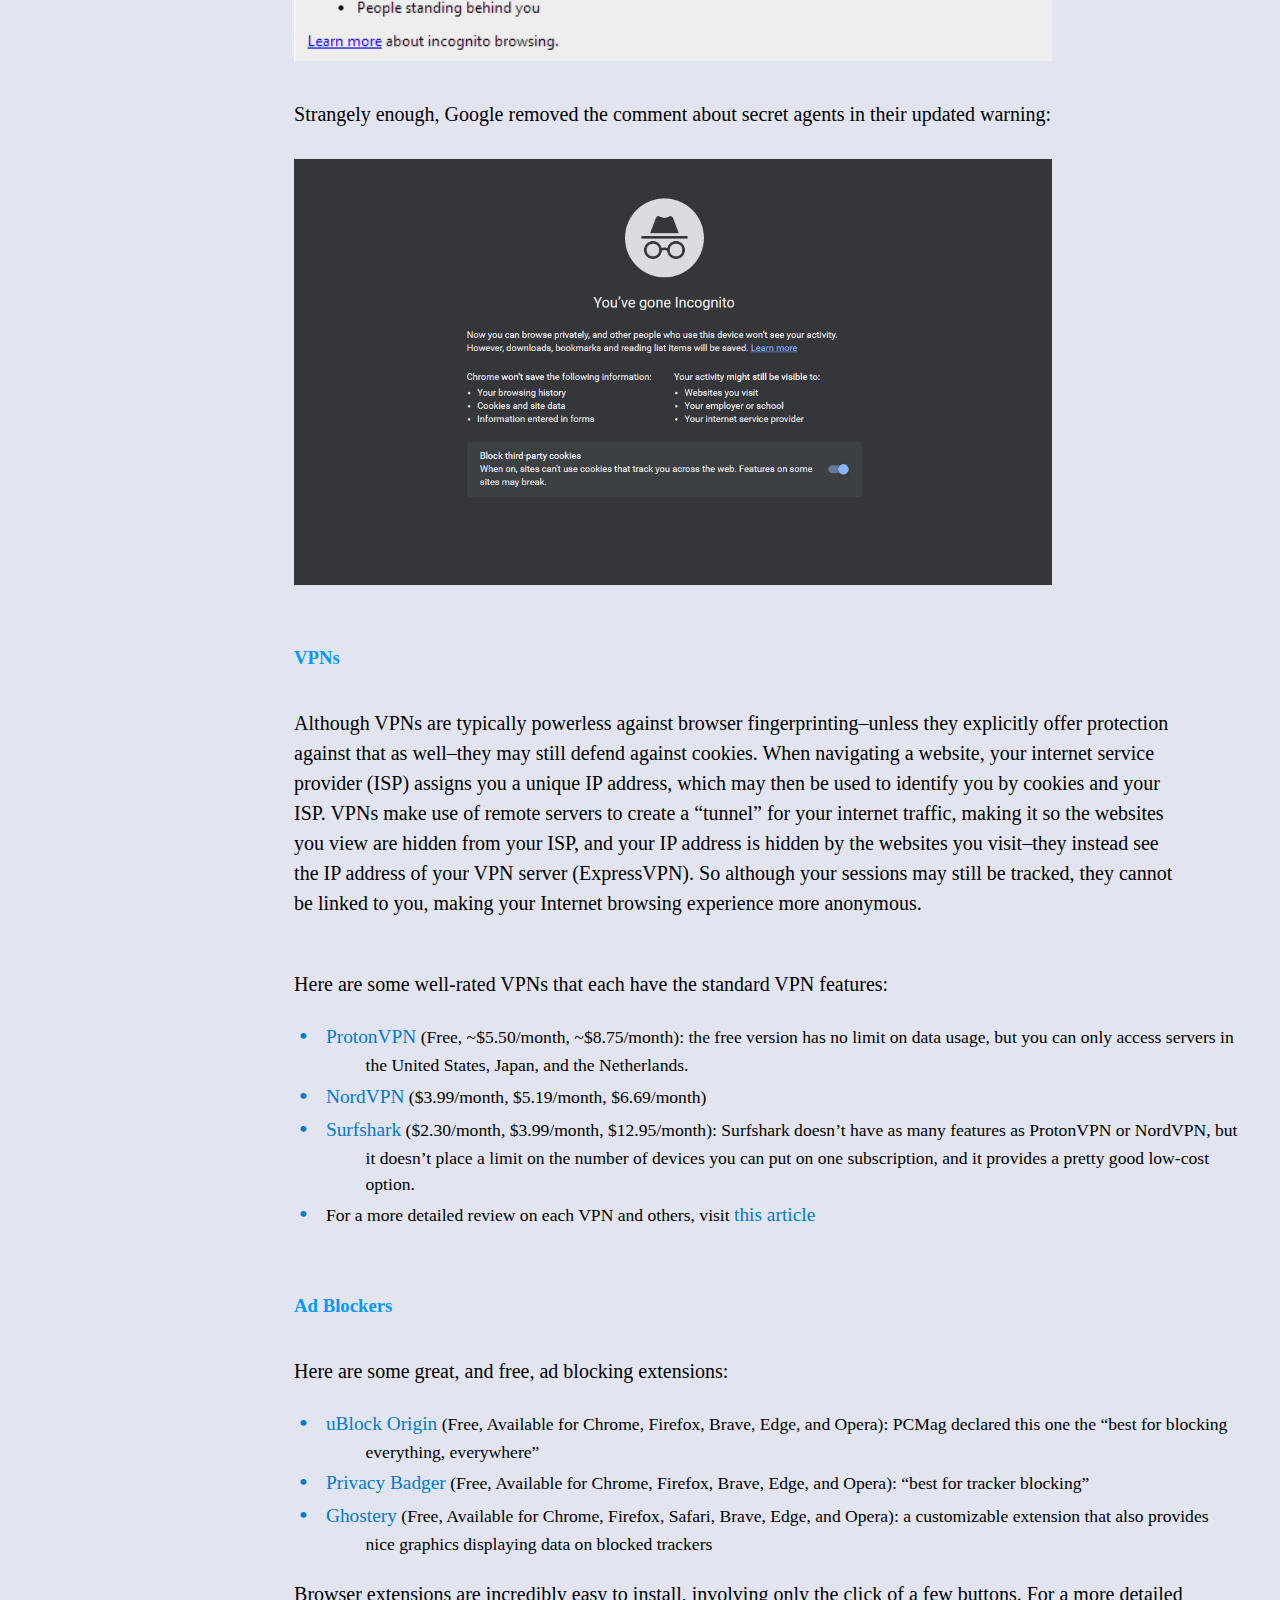
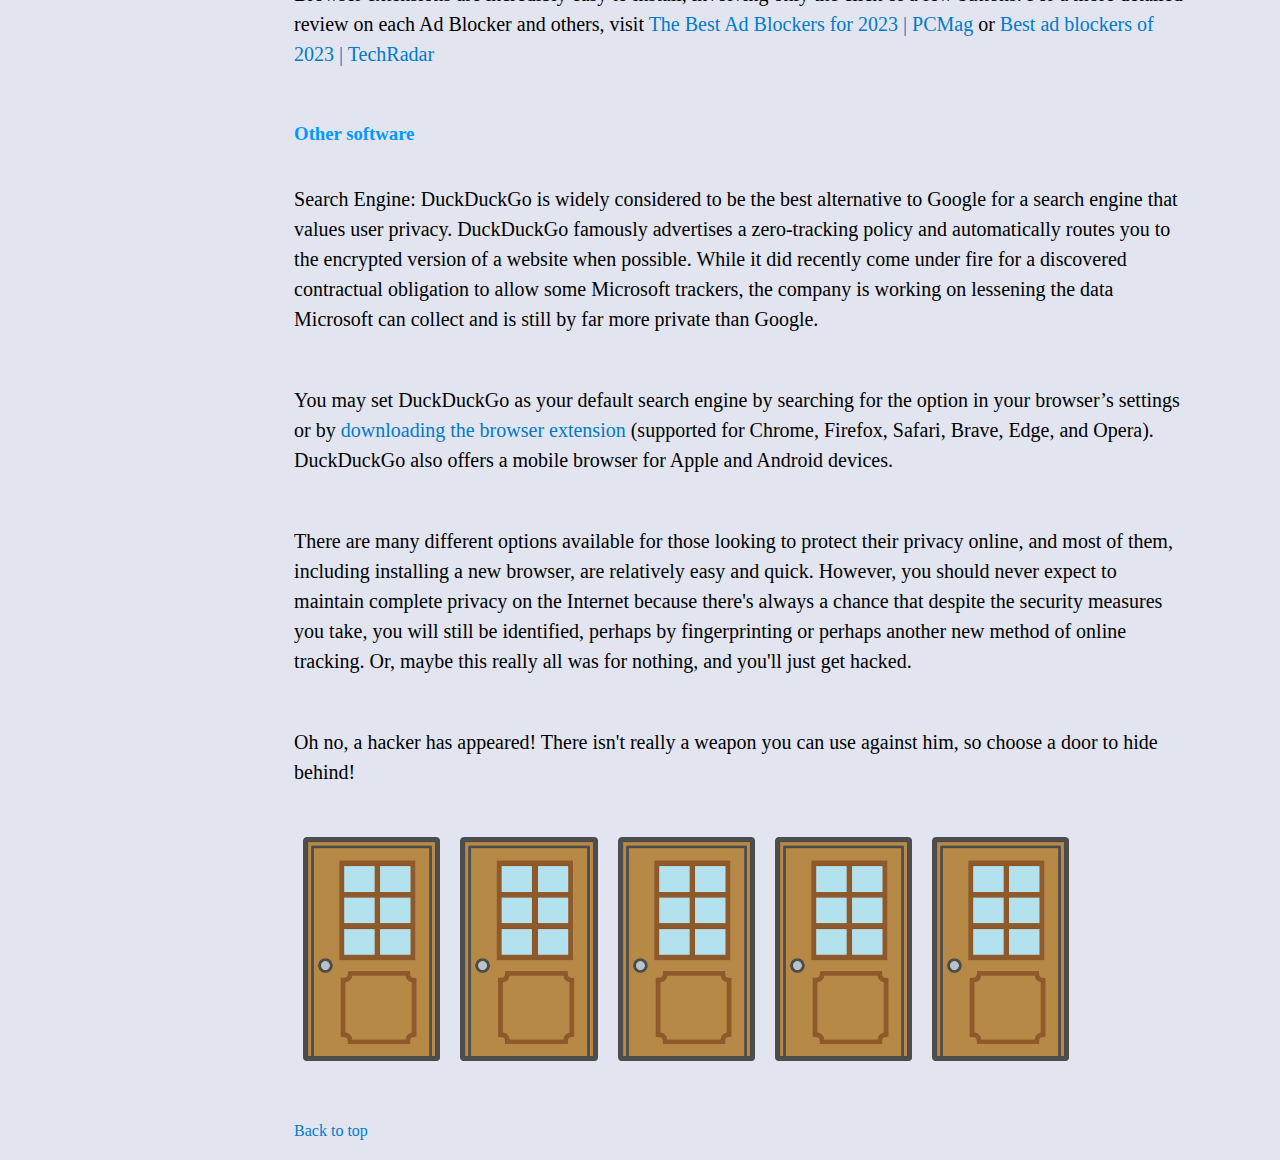
<file: privacy.html>
<!DOCTYPE html>

<html lang="en">
    <head>
        <link href="https://cdn.jsdelivr.net/npm/bootstrap@5.0.2/dist/css/bootstrap.min.css" rel="stylesheet" integrity="sha384-EVSTQN3/azprG1Anm3QDgpJLIm9Nao0Yz1ztcQTwFspd3yD65VohhpuuCOmLASjC" crossorigin="anonymous">
        <script src="https://cdn.jsdelivr.net/npm/bootstrap@5.0.2/dist/js/bootstrap.bundle.min.js" integrity="sha384-MrcW6ZMFYlzcLA8Nl+NtUVF0sA7MsXsP1UyJoMp4YLEuNSfAP+JcXn/tWtIaxVXM" crossorigin="anonymous"></script>
        <meta name="viewport" content="width=device-width, initial-scale=1.0">
        <link rel="icon" type="image/x-icon" href="https://fonts.gstatic.com/s/e/notoemoji/15.0/1f5ff/32.png">
        <title>Internet Privacy</title>

        <link href="styles.css" rel="stylesheet">
        <script src="script.js"></script>
    </head>
    <body>
        <ul class="navbar" aria-label="site" role="navigation">
            <li><n onclick="location.href='index.html';">Home</n></li>
            <li><n onclick="location.href='cookies.html';">Cookies</n></li>
            <li><n onclick="location.href='fingerprints.html';">Fingerprints</n></li>
            <li><n onclick="location.href='privacy.html';" class="active">Privacy</n></li>
            <li><n onclick="location.href='acknowledgements.html';">Acknowledgements</n></li>
        </ul>
        <h1 class="header"><img class="header_img" src="ss_agent.png" alt="secret service agent" width=22% style="padding-left: 0.7em;
        padding-right:0.7em">Privacy</h1>
        <div class="container-box" aria-label="page" role="navigation">
            <div class="content-header">In this section:</div>
            <ul class="content-box">
                <li><a onclick="location.href='#data_brokers';">Data brokers</a></li>
                <li><a onclick="location.href='#legality';">Legality of tracking</a></li>
                <li><a onclick="location.href='#browsers';">Browsers</a></li>
                <li><a onclick="location.href='#private';">Private browsing</a></li>
                <li><a onclick="location.href='#vpn';">Software</a></li>
            </ul>
        </div>
        <h1 class="heading">In Defense of Privacy</h1>
        <h3 id="data_brokers" class="heading">Data brokers</h1>
        <p>
            Trackers can obtain private and sensitive information about you, which can then be combined to create a profile and sold to data brokers.
            Even seemingly harmless or irrelevant information, such as your purchasing history, can be used to make powerful assumptions about you.
            After receiving your data, data brokers can sell it to advertisers, so they may deliver personalized ads to you, insurance providers, giving
            them information which could be used to raise your rates, or to ecommerce sites, finding the largest price you would likely pay for a good
            or service (Avast).
        </p>
        <p>
            Credit bureaus, a financial form of data brokerage, collect and sell credit history data that plays a significant role in mediating access
            to finance (Rieke et al. V). However, due to insufficient credit information for credit bureaus to create a report, “almost 20% of Americans
            face challenges in accessing mainstream credit,” a disproportionate amount of which are Blacks, Hispanics, and lower-income consumers
            (Rieke et al. 32).
        </p>
        <p>
            Police in both the United States and Europe purchase personal data from data brokers in order to profile citizens, political parties use
            the data to target their most receptive audience, and US employers routinely purchase error-prone criminal history reports for job
            applicants (Rieke et al. V).
        </p>
        <p>
            Some of the brokerage data available to the police comes from social media. While this data is publicly available to the police, these
            tools make it easier for police to surveil citizens, at times supplying weak evidence for an arrest. For example, the NYPD have “used
            potentially innocent actions such as “liking” a photograph on Facebook as the basis for arrest” (Rieke et al. 36).
        </p>
        <h3 id="legality" class="heading">Legality</h1>
        <p>
            A large amount of consumer data within the US goes unregulated due to poor legal protection; in the EU, although safeguards exist to
            protect personal data, including from data brokers and law enforcement, the abstractness of such rules leave them difficult to apply
            in practical situations (Rieke et al. VI).
        </p>
        <h1 class="heading">Protecting Your Privacy</h1>
        <h3 id="browsers" class="heading">Browsers</h3>
        <p>
            The browsers below are sorted in order from best to worst in terms of perceived privacy. My choice for everyday use: Brave<br>
            <sub>*Hover over an icon to see details about each browser</sub>
        </p>
        <div id="tor" class="flip-card" aria-label="card" role="complementary">
            <div class="flip-card-inner">
                <div class="flip-card-front">
                    <img src="tor.png" alt="Tor browser logo" style="width:100%; height:auto">
                </div>
                <div class="flip-card-back">
                    <h1>Tor</h1>
                    <div>Anonymity</div>
                    <div>Bypasses Censorship</div>
                    <div>Slow</div>
                </div>
            </div>
        </div>

        <div id="brave" class="flip-card" aria-label="card" role="complementary">
            <div class="flip-card-inner">
                <div class="flip-card-front">
                    <img src="brave.png" alt="Brave browser logo" style="width:85%; height:auto">
                </div>
                <div class="flip-card-back">
                    <h1>Brave</h1>
                    <div>Popular private browser</div>
                    <div>Incorporated Tor</div>
                    <div>Easily changed settings</div>
                    <div>Optional BATs for monetary rewards</div>
                </div>
            </div>
        </div>

        <div id="firefox" class="flip-card" aria-label="card" role="complementary">
            <div class="flip-card-inner">
                <div class="flip-card-front">
                    <img src="firefox.png" alt="Firefox browser logo" style="width:95%;">
                </div>
                <div class="flip-card-back">
                    <h1>Firefox</h1>
                    <div>Well-known</div>
                    <div>Transparent company</div>
                    <div>Can be made private through settings</div>
                </div>
            </div>
        </div>

        <div id="safari" class="flip-card" aria-label="card" role="complementary">
            <div class="flip-card-inner">
                <div class="flip-card-front">
                    <img src="safari.png" alt="Safari browser logo" style="max-width:100%;">
                </div>
                <div class="flip-card-back">
                    <h1>Safari</h1>
                    <div>Relatively private</div>
                    <div>Only available for Mac OS</div>
                </div>
            </div>
        </div>

        <div id="chrome" class="flip-card" aria-label="card" role="complementary">
            <div class="flip-card-inner">
                <div class="flip-card-front">
                    <img src="chrome.png" alt="Chrome browser logo" style="max-width:95%">
                </div>
                <div class="flip-card-back">
                    <h1>Chrome</h1>
                    <div>Most popular browser</div>
                    <div>Great functionality</div>
                    <div>No privacy</div>
                    <div>Secretive about tracking habits</div>
                </div>
            </div>
        </div>
        <p id="browser_info">
        </p>
        <p id="browser_info2">
        </p>
        <script>
            /* For each browser, add in text when mouse hovers over the icon */
            document.addEventListener('DOMContentLoaded', function() {
                let t = document.querySelector('#tor');
                t.addEventListener('mouseover', function() {
                    document.getElementById('browser_info').style.color = "purple";
                    document.getElementById('browser_info2').style.color = "purple";
                    document.querySelector('#browser_info').innerHTML = 'Tor prioritizes providing users with anonymity and bypassing online censorship through “tunneling” your Internet traffic, ensuring no one can see both your origin and destination. However, this function also makes the browser significantly slower than others, making it less suited for daily use and just for when you want extra privacy when browsing.';
                    document.querySelector('#browser_info2').innerHTML = 'Tor’s website boasts the following properties: <br>“Your internet service provider, and anyone watching your connection locally, will not be able to track your internet activity, including the names and addresses of the websites you visit." <br>"The operators of the websites and services that you use, and anyone watching them, will see a connection coming from the Tor network instead of your real Internet (IP) address, and will not know who you are unless you explicitly identify yourself.” <br><br> <a href="https://www.torproject.org/download/" target="_blank" title="https://www.torproject.org/download/">Download Tor browser</a> for Windows, Mac OS, or Linux';
                });
                let b = document.querySelector('#brave');
                b.addEventListener('mouseover', function() {
                    document.getElementById('browser_info').style.color = "orange";
                    document.getElementById('browser_info2').style.color = "orange";
                    document.querySelector('#browser_info').innerHTML = 'Brave is one of the most popular private browsers and is well-suited for everyday use. Brave blocks third-party cookies and other forms of online tracking by default (in its normal, non-private browsing mode). It has protection against fingerprinting and scripts, invasive ads, phishing, and includes a built-in connection with Tor, allowing you to open a new private browsing window with Tor’s anonymized network routing (Brave). Brave also provides easy access to turn on or off different privacy measures as they can sometimes cause websites to break. The button is located to the right of the search bar and is as easy as toggling a button. Brave has the additional bonus of showing which websites or companies are trying to track you. ';
                    document.querySelector('#browser_info2').innerHTML = 'If you have heard about Brave ads, fear not, this feature does not involve online tracking. Rather, it involves viewing anonymized ads–your browsing history may be used to suggest ads, but this data never reaches Brave’s servers–to earn BATs (Basic Attention Tokens) which may be exchanged for gift cards, crypto currency, or used to support content creators (Brave). This feature is free but NOT enabled by default, you must opt-in in order to receive the ads. <br><br> <a href="https://brave.com/download/" target="_blank" title="https://brave.com/download/">Download Brave browser</a> for Windows, Mac OS, or Linux';
                });
                let f = document.querySelector('#firefox');
                f.addEventListener('mouseover', function() {
                    document.getElementById('browser_info').style.color = "red";
                    document.getElementById('browser_info2').style.color = "red";
                    document.querySelector('#browser_info').innerHTML = 'Firefox can be made as secure as Brave, however, it collects data by default (telemetry data collection). You may opt out of this as well as change other settings within the browser to block fingerprinting, phishing, and pop ups (Simonson and Bottorff). Firefox is a pretty transparent company and does offer some great security features, so if you would prefer using a more well-known browser and don’t mind spending the time to change a few settings, this browser may work well for you. a <a href="https://restoreprivacy.com/firefox-privacy/" target="_blank" title="https://restoreprivacy.com/firefox-privacy/">thorough tutorial</a> on how to make Firefox more private. <br><br> <a href="https://www.mozilla.org/en-US/firefox/new/" target="_blank" title="https://www.mozilla.org/en-US/firefox/new/">Download Firefox browser</a> for Windows, Mac OS, or Linux';
                    document.querySelector('#browser_info2').innerHTML = '';
                });
                let s = document.querySelector('#safari');
                s.addEventListener('mouseover', function() {
                    document.getElementById('browser_info').style.color = "blue";
                    document.getElementById('browser_info2').style.color = "blue";
                    document.querySelector('#browser_info').innerHTML = 'Safari is not the most private browser, but the privacy settings that are provided are the default. Safari includes cross-site tracking, third-party cookie, and fingerprinting prevention. Safari is decently private but can be made more so with browser extensions, such as Ghostery.';
                    document.querySelector('#browser_info2').innerHTML = '';
                });
                let c = document.querySelector('#chrome');
                c.addEventListener('mouseover', function() {
                    document.getElementById('browser_info').style.color = "green";
                    document.getElementById('browser_info2').style.color = "green";
                    document.querySelector('#browser_info').innerHTML = 'While Chrome excels functionally and in popularity, it is most often considered one of the worst browsers for maintaining privacy. Chrome does not openly disclose much of what it tracks of its users, but a "<a href="https://developer.apple.com/app-store/app-privacy-details/" target="_blank" title="https://developer.apple.com/app-store/app-privacy-details/">privacy nutrition label"</a> requirement for IOS apps resulted in the tracking information of the Chrome mobile browser shown below. <br><br> <img src="google_app_privacy.jpg" alt="Google app tracking data" width="90%">';
                    document.querySelector('#browser_info2').innerHTML = 'As one Forbes article describes, “it is safe to assume all your browsing actions on Google are collected, saved to your data profile and used for targeted advertising” (Simonson and Bottorff). If you are set on continuing to use Chrome, you may make your browsing a little more private by installing protective browser extensions, such as the ones listed below. If you are interested in learning more about the data some apps collect and share about you, check out <a href="https://www.pcloud.com/invasive-apps" target="_blank" title="https://www.pcloud.com/invasive-apps">this article</a> <br><br> <a href="https://brave.com/download/" target="_blank" title="https://brave.com/download/">Download Chrome browser</a> for Windows, Mac OS, or Linux';
                });
            });
        </script>
        <p>
            Installing a new browser is a pretty simple process. You can usually easily find the download button on the browser's website, then, after the
            file has been downloaded, click it to initiate the installation process (don't worry about allowing the program to make changes to your device).
            The program will do all the work for you, and, upon opening the browser after it's installed, will usually prompt you for the option to make it
            your default browser--otherwise, a simple Google search should provide you with the steps to find how to do so in your device's settings.
            For more information on each browser, you can read these articles: <a href="https://www.forbes.com/advisor/business/software/secure-browsers/"
            target="_blank" title="https://www.forbes.com/advisor/business/software/secure-browsers/">Most Secure Browsers Of 2023 – Forbes Advisor</a>,
            <a href="https://privacysavvy.com/security/safe-browsing/most-secure-browsers/" target="_blank">
            11 most secure browsers for private browsing in 2023 - PrivacySavvy</a>
        </p>
        <h3 id="private" class="heading">Private browsing</h3>
        <p>
            What does private browsing really mean? Its initially intended use was to provide better privacy for those using a shared computer by not
            saving search/browsing history and erasing cookies from each session. Your activity may still be seen by your Internet service provider,
            school/employer, the website itself, and sometimes even third parties.
        </p>
        <p>
            Check out this cheeky warning for incognito browsing from an old version of Chrome: <br><br>
            <img src="old_incognito.png" alt="old Google Chrome Incognito notice" width="85%"> <br><br>
            Strangely enough, Google removed the comment about secret agents in their updated warning:<br><br>
            <img src="incognito.png" alt="current Google Chrome Incognito notice" width="85%">
        </p>
        <h3 id="vpn" class="heading">VPNs</h3>
        <p>
            Although VPNs are typically powerless against browser fingerprinting–unless they explicitly offer protection against that as well–they
            may still defend against cookies. When navigating a website, your internet service provider (ISP) assigns you a unique IP address, which
            may then be used to identify you by cookies and your ISP. VPNs make use of remote servers to create a “tunnel” for your internet traffic,
            making it so the websites you view are hidden from your ISP, and your IP address is hidden by the websites you visit–they instead see the
            IP address of your VPN server (ExpressVPN). So although your sessions may still be tracked, they cannot be linked to you, making your
            Internet browsing experience more anonymous.
        </p>
        <p style="padding-bottom: 0;">
            Here are some well-rated VPNs that each have the standard VPN features:
        </p>
        <ul class="bullet-list">
            <li>
                <a href="https://protonvpn.com/" target="_blank">ProtonVPN</a> (Free, ~$5.50/month, ~$8.75/month):
                the free version has no limit on data usage, but you can only access servers in the United States, Japan, and the Netherlands.
            </li>
            <li>
                <a href="https://nordvpn.com/pricing" target="_blank">NordVPN</a> ($3.99/month, $5.19/month, $6.69/month)
            </li>
            <li>
                <a href="https://order.surfshark.com/?pricing" target="_blank">Surfshark</a>
                 ($2.30/month, $3.99/month, $12.95/month): Surfshark doesn’t have as many features as ProtonVPN or NordVPN, but it doesn’t place a
                 limit on the number of devices you can put on one subscription, and it provides a pretty good low-cost option.
            </li>
            <li>
                For a more detailed review on each VPN and others, visit <a href="https://www.pcmag.com/picks/the-best-vpn-services" target="_blank">
                this article</a>
        </li>
        </ul>
        <br>
        <h3 class="heading">Ad Blockers</h3>
        <p style="padding-bottom: 0;">
            Here are some great, and free, ad blocking extensions:
        </p>
        <ul class="bullet-list">
            <li>
                <a href="https://ublockorigin.com/" target="_blank">uBlock Origin</a> (Free, Available for
                Chrome, Firefox, Brave, Edge, and Opera): PCMag declared this one the “best for blocking everything, everywhere”
            </li>
            <li>
                <a href="https://privacybadger.org/" target="_blank">Privacy Badger</a> (Free, Available
                for Chrome, Firefox, Brave, Edge, and Opera): “best for tracker blocking”
            </li>
            <li>
                <a href="https://www.ghostery.com/" target="_blank">Ghostery</a> (Free, Available for Chrome,
                Firefox, Safari, Brave, Edge, and Opera): a customizable extension that also provides nice graphics displaying data on blocked
                trackers
            </li>
        </ul>
        <p>
            Browser extensions are incredibly easy to install, involving only the click of a few buttons.
            For a more detailed review on each Ad Blocker and others, visit <a href="https://www.pcmag.com/picks/best-ad-blockers" target="_blank">
            The Best Ad Blockers for 2023 | PCMag</a> or
            <a href="https://www.techradar.com/best/our-pick-of-the-best-ad-blockers-for-year" target="_blank">
            Best ad blockers of 2023 | TechRadar</a>
        </p>
        <h3 class="heading">Other software</h3>
        <p>
            Search Engine: DuckDuckGo is widely considered to be the best alternative to Google for a search engine that values user privacy.
            DuckDuckGo famously advertises a zero-tracking policy and automatically routes you to the encrypted version of a website when possible.
            While it did recently come under fire for a discovered contractual obligation to allow some Microsoft trackers, the company is working
            on lessening the data Microsoft can collect and is still by far more private than Google.
        </p>
        <p>
            You may set DuckDuckGo as your default search engine by searching for the option in your browser’s settings or by
            <a href="https://duckduckgo.com/app" target="_blank">downloading the browser extension</a>
            (supported for Chrome, Firefox, Safari, Brave, Edge, and Opera). DuckDuckGo also offers a mobile browser for Apple and Android devices.
        </p>
        <p>
            There are many different options available for those looking to protect their privacy online, and most of them, including installing a new
            browser, are relatively easy and quick. However, you should never expect to maintain complete privacy on the Internet because there's always
            a chance that despite the security measures you take, you will still be identified, perhaps by fingerprinting or perhaps another new method
            of online tracking. Or, maybe this really all was for nothing, and you'll just get hacked.
        </p>

        <p>Oh no, a hacker has appeared! There isn't really a weapon you can use against him, so choose a door to hide behind!</p>
        <img id="door1" class="door" src="door.png" alt="Door" width="11%">
        <img id="door2" class="door" src="door.png" alt="Door" width="11%">
        <img id="door3" class="door" src="door.png" alt="Door" width="11%">
        <img id="door4" class="door" src="door.png" alt="Door" width="11%">
        <img id="door5" class="door" src="door.png" alt="Door" width="11%">
        <br>
        <br>
        <div id="feedback" class="ndiv"></div>

        <script>
            var doors = ['#door1', '#door2', '#door3', '#door4', '#door5'];
            function revert(key) {
                for (i = 0; i < doors.length; i++) {
                    if (doors[i] != key) {
                        document.querySelector(doors[i]).src = 'door.png';
                    }
                }
            }

            document.addEventListener('DOMContentLoaded', function() {
                let door1 = document.querySelector('#door1');
                door1.addEventListener('click', function() {
                    door1.src = 'tiger.png';
                    document.querySelector('#feedback').innerHTML = "Uh oh, forget about the hacker--the tiger's gonna get you!";
                    revert('#door1')
                });
                let door2 = document.querySelector('#door2');
                door2.addEventListener('click', function() {
                    door2.src = 'hacker.jpg';
                    document.querySelector('#feedback').innerHTML = "Why did you go out the back door? That's where the hacker came in!";
                    revert('#door2')
                });
                let door3 = document.querySelector('#door3');
                door3.addEventListener('click', function() {
                    door3.src = 'closet.jpg';
                    document.querySelector('#feedback').innerHTML = "Ah, the closet. Nice choice. The hacker will still steal your data, but don't worry about that. He can't find you here.";
                    revert('#door3')
                });
                let door4 = document.querySelector('#door4');
                door4.addEventListener('click', function() {
                    door4.src = 'tom_cruise.jpg';
                    document.querySelector('#feedback').innerHTML = "Tom Cruise? I guess that's better than a hacker.";
                    revert('#door4')
                });
                let door5 = document.querySelector('#door5');
                door5.addEventListener('click', function() {
                    door5.src = 'enlightenment.jpg';
                    document.querySelector('#feedback').innerHTML = "You chose enlightenment. You watched as the hacker stole all of your personal data, but that doesn't matter anymore. You've evolved beyond earthly affairs.";
                    revert('#door5')
                });
            });
        </script>
        <br>
        <footer class="ndiv"><a href="privacy.html">Back to top</a></footer>
    </body>
</html>
</file>
<file: styles.css>
* {
    color: black;
}

a:link {
    color: #007acc;
    background-color: transparent;
    text-decoration: none;
}

.fakelink {
    color: #007acc;
    background-color: transparent;
    text-decoration: none;

}

a:hover {
    color: #0000cc;
    /*text-decoration: underline;*/
}

a:visited {
    /* this saved the color for me even when I closed and re-opened it, so I was scared it would keep the color when I uploaded it to Github haha */
    /* color: purple; */
}

body {
    background-color: #e2e5ef;
    font-size: 1rem;
    font-weight: 400;
    line-height: 1.5;
    margin: 0;
    text-align: left;
    padding: 1rem;
}

.bullet-list li::before {
    content: "\2022"; /* unicode symbol for bullet points */
    color: #007acc;
    font-weight: bold;
    font-size: 1.25em;
    display: inline-block;
    width: 1em;
    margin-left: -3em;
}

button {
    background-color: #007acc;
    opacity: 80%;
    margin-top: 1em;
    border-color: #007acc;
    color: #fff;
}

button:hover {
    opacity: 100%; /* make it more vibrant on hover */
}

.container-box {
    max-width:22%;
    max-height: 100%;
    padding: 20px;
    margin-bottom: 20px;
    -moz-border-radius: 5px;
    -webkit-border-radius: 5px;
    border-radius: 5px;
    background-color: #f1f1f1;
    border: 1px solid #e3e3e3;
    -moz-box-shadow: inset 0 1px 1px rgba(0,0,0,0.05);
    -webkit-box-shadow: inset 0 1px 1px rgba(0,0,0,0.05);
    box-shadow: inset 0 1px 1px rgba(0,0,0,0.05);
    margin-left: 21%;
    margin-right: 5%;
}

/* Organizes bullets for page content container-box
   Thank you W3Schools for the colorful bullet points:
   https://www.w3schools.com/howto/howto_css_bullet_color.asp */
.content-box li::before {
    content: "\2022"; /* unicode symbol for bullet points */
    color: #007acc;
    font-weight: bold;
    font-size: 1.25em;
    display: inline-block;
    width: 1em;
    margin-left: -4em;
}

.content-box li:hover {
    color: #007acc;
    /*font-size: 1.26em;*/ /* looked fun but too annoying */
}

.content-header {
    margin-left: 0%;
    font-size: 1.25em;
    font-weight: 600;
    padding: 1px 16px;
    color: #0099ff;
}

#counter_plus {
    cursor: pointer;
}

.ndiv {
    margin-left: 21%;
    margin-right: 5%;
    padding: 1px 16px;
}

.door {
    padding-right: 1em;
}

#door1 {
    margin-left: 23%;
}

/* Followed flip-card tutorial from W3Schools */
.flip-card {
    background-color: transparent;
    width: 13%;
    height: 13%;
    perspective: 1000px;
    margin-left: 21%;
    /*padding-right: 5em;*/
}

.flip-card-inner {
    position: relative;
    width: 100%;
    height: 100%;
    text-align: center;
    -moz-transition: transform 0.6s;
    transition: transform 0.6s;
    transform-style: preserve-3d;
    -mox-box-shadow: 0 4px 8px 0 rgba(0, 0, 0, 0.2);
    -webkit-box-shadow: 0 4px 8px 0 rgba(0, 0, 0, 0.2);
    box-shadow: 0 4px 8px 0 rgba(0, 0, 0, 0.2);
}

.flip-card:hover .flip-card-inner {
    transform: rotateY(180deg);
}

.flip-card-front, .flip-card-back {
    position: absolute;
    width: 100%;
    height: 100%;
    -moz-backface-visibility: hidden;
    -webkit-backface-visibility: hidden; /* for Safari */
    backface-visibility: hidden;
}

.flip-card-front {
    background-color: mediumpurple;
    color: white;
}

.flip-card-back {
    background-color: mediumpurple;
    color: white;
    transform: rotateY(180deg);
}

#tor {
    margin-left: 22%;
}

#brave {
    margin-left: 35%;
}

#firefox {
    margin-left: 49%;
}

#safari {
    margin-left: 63%;
}

#chrome {
    margin-left: 78%;
    padding-bottom: 16em;
}

.header {
    background-color: #0099ff;
    color: #fff;
    margin-bottom: 2rem;
    margin-left: 21%;
    padding: 2rem 1rem;
    text-align: left;
    font-size: 5em;
}

.heading {
    margin-left: 21%;
    padding: 1px 16px 15px;
    color: #0099ff;
}

.header_img {
    padding: 0em 1em;
}

html {
    scroll-behavior: smooth;
}

/* Referenced vertical navigation bar from W3Schools:
   https://www.w3schools.com/Css/css_navbar_vertical.asp */
.navbar {
    list-style-type: none;
    margin: 0;
    padding: 0;
    background-color: #f1f1f1;
    width: 20%;
    height: 100%; /* full height of page */
    position: fixed; /* would make it sticky */
    overflow: auto; /* enables scrolling if needed */
    display:block;
}

li n {
    display: block;
    color: #000;
    padding: 8px 16px;
    text-decoration: none;
    cursor: pointer; /* makes hand pointer on hover */
    font-size: 1.4vw;
}

li n.active {
    background-color: #0099ff;
    color: white;
}

li n:hover:not(.active) {
    background-color: #8c8c8c;
    color: white;
}

li a {
    cursor: pointer;
    font-size: 1.1em;
}

p {
    /*text-indent: 45px;*/
    margin-left: 21%;
    margin-right: 5%;
    padding: 1px 16px 30px;
    font-size: 1.25em;
}

/* Referenced popup tutorial from Geeksforgeeks:
   https://www.geeksforgeeks.org/how-to-create-popup-box-using-html-and-css/ */
.popup {
    position: fixed;
    z-index: 1;
    top: 0;
    left: 0;
    width: 80%;
    height: 100%;
    overflow: auto;
    background-color: rgba(0, 0, 0, 0.4);
    display: none;
    margin-left: 21%;
    margin-right: 5%;
}

.popup-content {
    background-color: white;
    -moz-border-radius: 5px;
    -webkit-border-radius: 5px;
    border-radius: 5px;
    margin: 20% auto;
    padding: 20px;
    border: 1px solid #888888;
    width: 40%;
    max-height: 80%;
    font-weight: bolder;
    font-size:1vw;
}

.popup-content button {
    display: block;
    width: 15%;
    height: 6%;
    margin: -2%;
    position: absolute;
    color: white;
    font-size: 20px;
    cursor: pointer;
}

.popup-content button:hover {
  border-color: forestgreen;
  background-color: forestgreen;
}

.popup-heading {
    font-size: 1.5vw;
    padding-bottom: 15px;
    text-align: center;
}

.popup-image {
    display: block;
    margin-left: auto;
    margin-right: auto;
    max-width: 80%;
    height: auto;
}

#accept_cookies {
    margin-left: 33%;
    margin-top: 34%;
    left: 0;
    top: 0;
    font-size: 1vw;
}

#reject_cookies {
    font-size: 1vw;
}

#d_certificate {
    margin:-3% auto;
    margin-left: 20%;
}

#p_certificate {
    margin:-3% auto;
    margin-left: 40%;
}

.show {
    display: block;
}

/* Help from W3Schools Snackbar:
   https://www.w3schools.com/howto/howto_js_snackbar.asp */
#snackbar {
  visibility: hidden; /* Hidden by default. Visible on click */
  min-width: 250px;
  margin-left: -125px; /* Divide value of min-width by 2 */
  background-color: #333;
  color: #fff;
  text-align: center;
  -moz-border-radius: 2px;
  -webkit-border-radius: 2px;
  border-radius: 2px; /* Rounded borders */
  padding: 16px;
  position: fixed; /* Sit on top of the screen */
  left: 50%;
  bottom: 30px;
  z-index: 2; /* so it shows up above the tip */
}

#snackbar.show {
  visibility: visible;
  animation: fadein 0.5s, fadeout 0.5s 2.5s;
}
/* Thank you to W3Schools for making it look pretty */
@keyframes fadein {
  from {bottom: 0; opacity: 0;}
  to {bottom: 30px; opacity: 1;}
}

@keyframes fadeout {
  from {bottom: 30px; opacity: 1;}
  to {bottom: 0; opacity: 0;}
}

/* Followed webnots tutorial:
   https://www.webnots.com/how-to-create-custom-css-text-boxes */
.tip {
    -moz-border-radius: 5px;
    -webkit-border-radius: 5px;
    border-radius: 5px;
    color: white;
    background-color: #0de1a6;
    font-family: verdana, 'open sans', sans-serif;
    margin-bottom: 25px;
    padding: 10px 14px 10px 44px;
    margin-left: 22%;
    margin-right: 10%;
    position:relative;
    -moz-box-shadow: 0px, 1px, 5px, #999;
    -webkit-box-shadow: 0px, 1px, 5px, #999;
    box-shadow: 0px, 1px, 5px, #999;
}


ul {
    list-style: none;
    margin-left: 24%;
    margin-right: 2%;
    font-size: 1.1em;
    padding-left: 50px;
}
</file>
